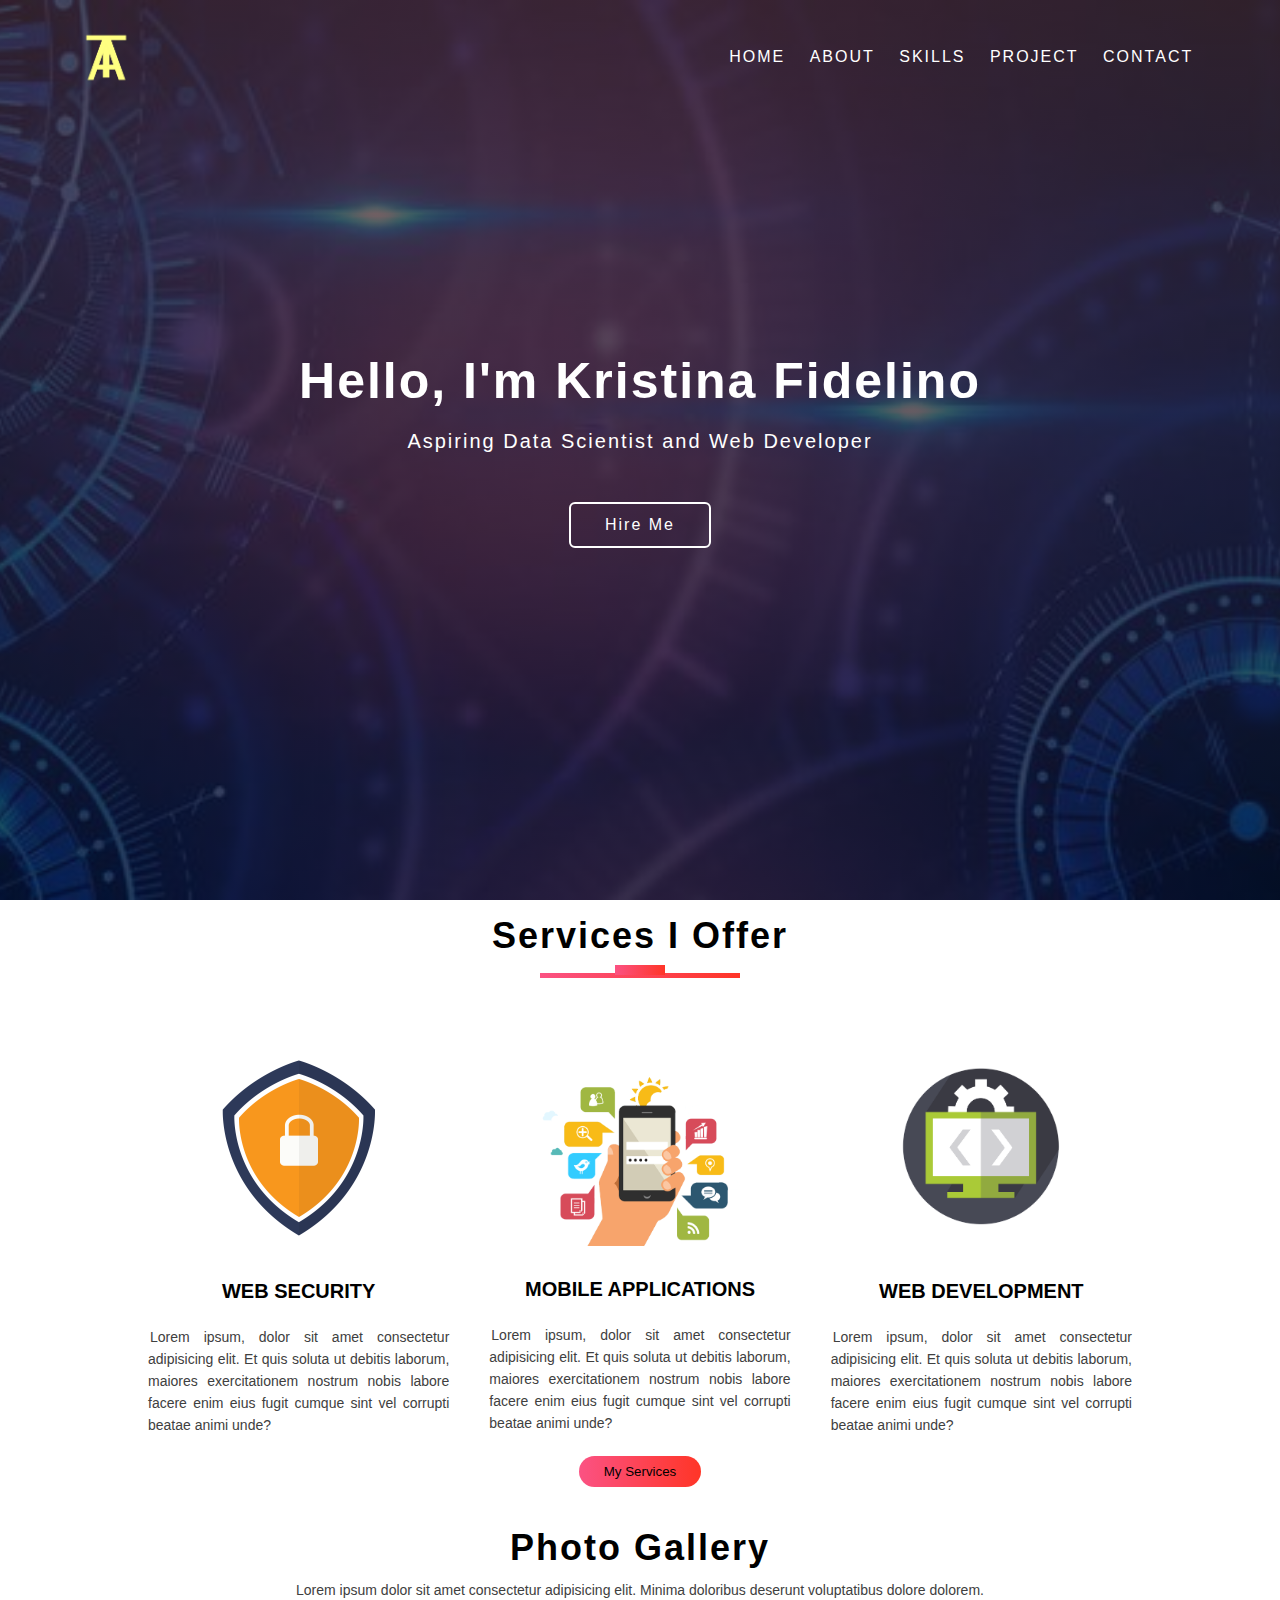
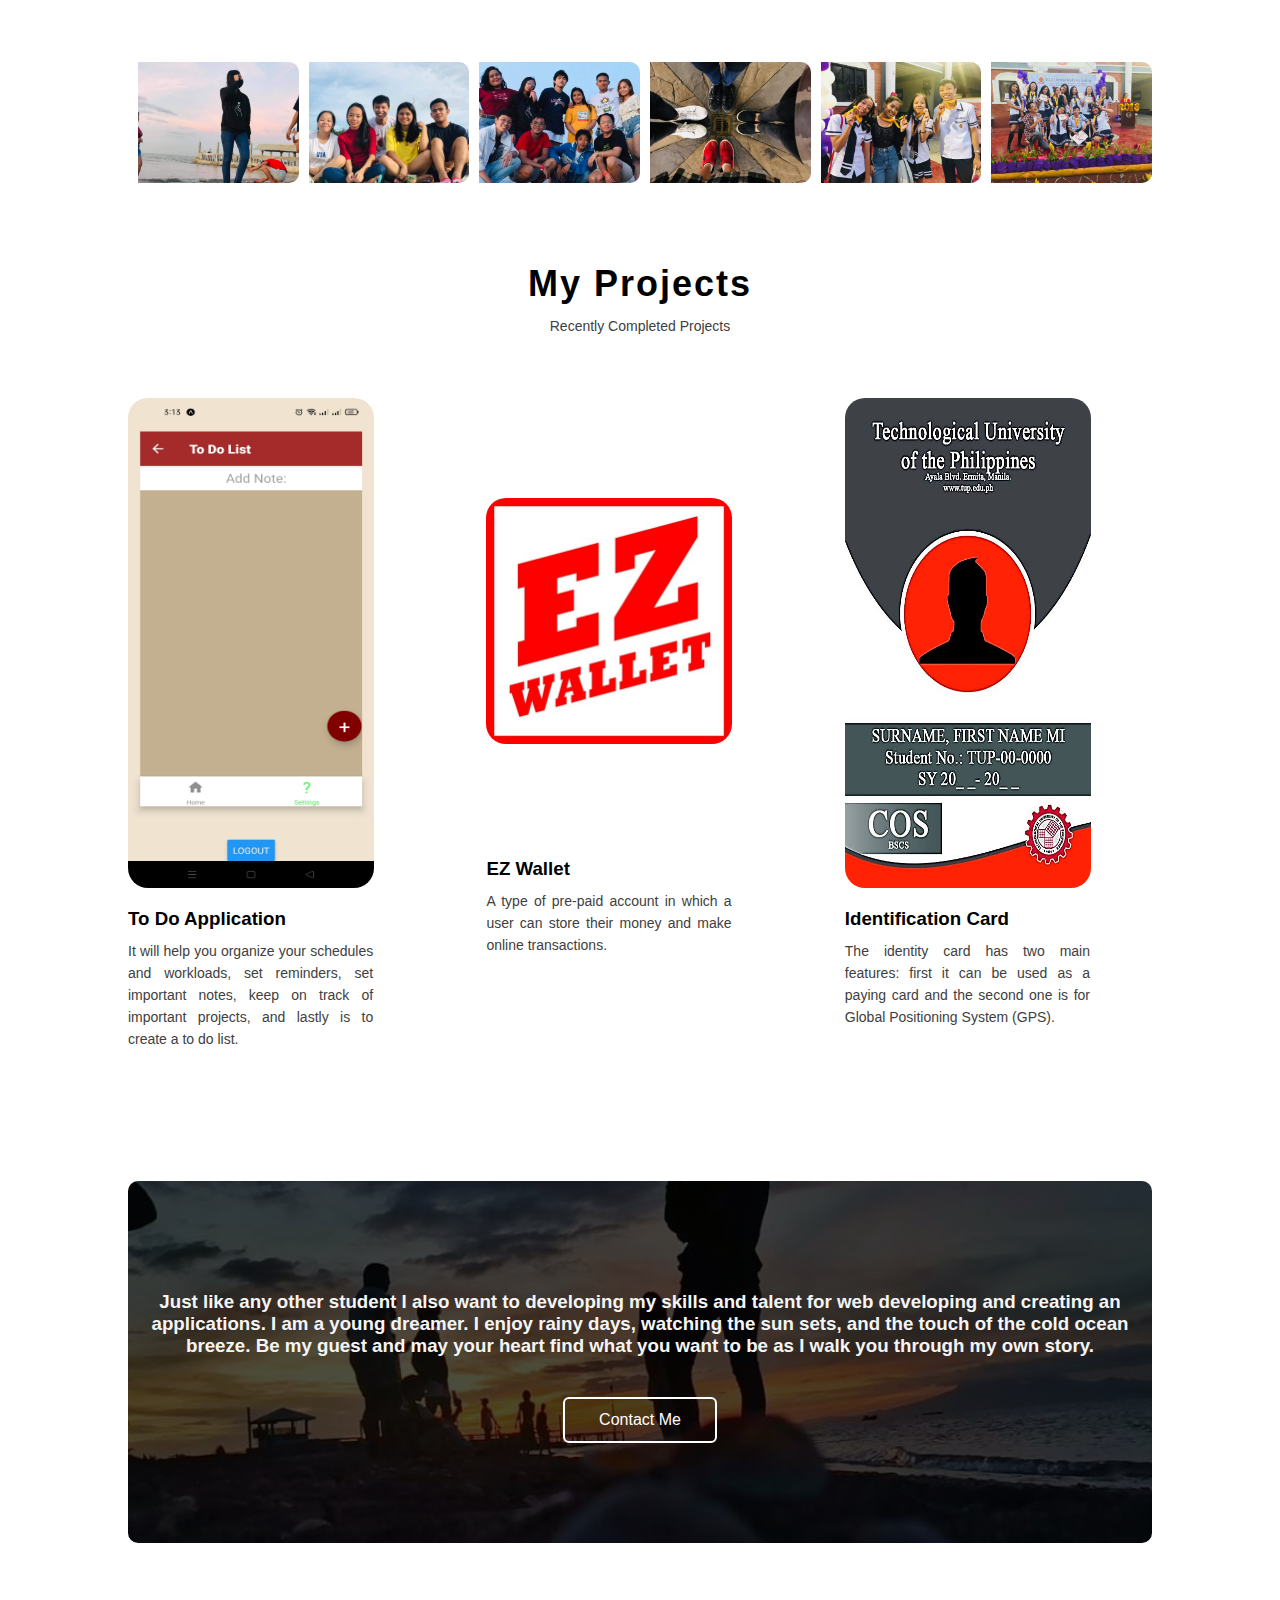
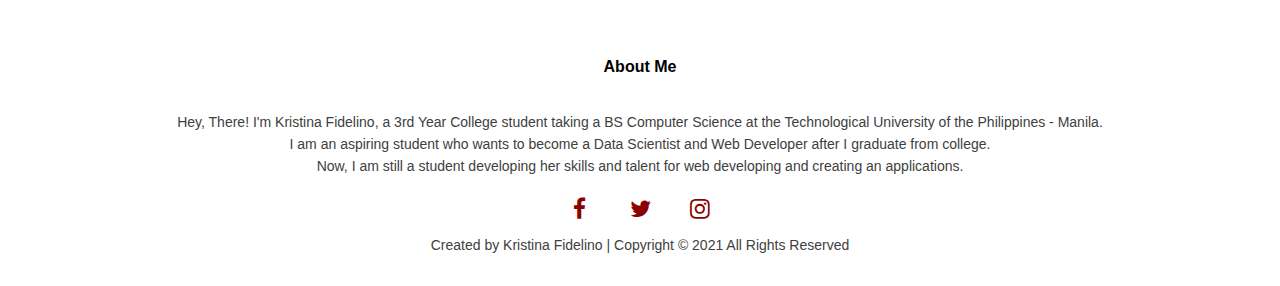
<file: index.html>
<!DOCTYPE html>
<html lang="en">
<head>
    <meta charset="UTF-8">
    <meta http-equiv="X-UA-Compatible" content="IE=edge">
    <meta name="viewport" content="width=device-width, initial-scale=1.0">
    <link rel="stylesheet" href="style.css">
    <!-- CSS only -->
    <link href="https://cdn.jsdelivr.net/npm/bootstrap@5.1.3/dist/css/bootstrap.min.css" rel="stylesheet" integrity="sha384-1BmE4kWBq78iYhFldvKuhfTAU6auU8tT94WrHftjDbrCEXSU1oBoqyl2QvZ6jIW3" crossorigin="anonymous">  
    <link rel="stylesheet" href="https://stackpath.bootstrapcdn.com/font-awesome/4.7.0/css/font-awesome.min.css">
    <title>Personal Website</title>
</head>
<body>
    <section class="header">
        <nav>
            <a href="index.html"> <img src="images/Logo.png"></a>
            <div class="nav-links"  id="navBar">
                <i class="fa fa-times" onclick="hideMenu()"></i>
                <ul>
                    <li> <a href="#home">HOME</a></li>
                    <li> <a href="about.html">ABOUT</a></li>
                    <li> <a href="skills.html">SKILLS</a></li>
                    <li> <a href="project.html">PROJECT</a></li>
                    <li> <a href="contact.html">CONTACT</a></li>
                </ul>
            </div>
            <i class="fa fa-bars" onclick="showMenu()"></i>
        </nav>
    <div class="text-box">
        <h1>Hello, I'm Kristina Fidelino</h1>
        <p>Aspiring Data Scientist and Web Developer</p>
        <a href="" class="hire">Hire Me</a>
    </div>

    </section>

<!--Toggle Menu-->
    <script>
        var navBar = document.getElementById("navBar");
        function showMenu(){
            navBar.style.right = "0";
        }
        function hideMenu(){
            navBar.style.right = "-200px";
        }
    </script>


<!--course-->
<section id="course">
    <div class="container text-center">
        <h1 class="title">Services I Offer</h1>
        <div class="row text-center">
            <div class="col-md-4 courses">
                <img src="images/websec.png" class="course-img" >
                <h3>Web Security</h3>
                <p>Lorem ipsum, dolor sit amet consectetur adipisicing elit. Et quis soluta ut debitis laborum, maiores exercitationem nostrum nobis labore facere enim eius fugit cumque sint vel corrupti beatae animi unde?</p>
            </div>

            <div class="col-md-4 courses">
                <img src="images/moap.png" class="course-img" >
                <h3>Mobile Applications</h3>
                <p>Lorem ipsum, dolor sit amet consectetur adipisicing elit. Et quis soluta ut debitis laborum, maiores exercitationem nostrum nobis labore facere enim eius fugit cumque sint vel corrupti beatae animi unde?</p>
            </div>

            <div class="col-md-4 courses">
                <img src="images/webdev.png" class="course-img" >
                <h3>Web Development</h3>
                <p>Lorem ipsum, dolor sit amet consectetur adipisicing elit. Et quis soluta ut debitis laborum, maiores exercitationem nostrum nobis labore facere enim eius fugit cumque sint vel corrupti beatae animi unde?</p>
            </div>
        </div>
        <button type="button" class="btn btn-primary">My Services</button>
    </div>
</section>

    <!--Gallery -->
    <section class="gallery">
        <h1> Photo Gallery </h1>
        <p>Lorem ipsum dolor sit amet consectetur adipisicing elit. Minima doloribus deserunt voluptatibus dolore dolorem.</p>

        <div class="row">
            <div class="gallery-col">
            <img src="images/ph1.jpeg">
            </div>

            <div class="gallery-col">
                <img src="images/ph2.jpeg">
            </div>

            <div class="gallery-col">
                <img src="images/ph3.jpeg">
            </div>

            <div class="gallery-col">
                <img src="images/ph4.jpeg">
            </div>

            <div class="gallery-col">
                <img src="images/ph5.jpeg">
            </div>

            <div class="gallery-col">
                <img src="images/ph6.jpeg">
            </div>
        </div>
    </section>


    

    <!-- projects in index-->
    <section class="pro">
        <h1>My Projects</h1>
        <p>Recently Completed Projects</p>
        
        <div class="row">
            <div class="pro-col">
                <img src="images/p5.jpg" width="10px" height="490px">
                <h3>To Do Application</h3>
                <p>It will help you organize your schedules and workloads, set reminders, set important notes, keep on track of important projects, and lastly is to create a to do list.</p>
            </div>

            <div class="pro-col">
                <img src="images/w1.jpg" class="ezz">
                <h3 class="ez">EZ Wallet</h3>
                <p>A type of pre-paid account in which a user can store their money and make online transactions.</p>
            </div>

            <div class="pro-col">
                <img src="images/i1.jpg" width="10px" height="490px">
                <h3> Identification Card</h3>
                <p>The identity card has two main features: first it can be used as a paying card and the second one is for Global Positioning System (GPS). </p>
            </div>
        </div>
    </section>

    <!-- contact in index-->
    <section class="hiring">
        <h3>Just like any other student I also want to developing my skills and talent for web developing and creating an applications. I am a young dreamer. I enjoy rainy days, watching the sun sets, and the touch of the cold ocean breeze. Be my guest and may your heart find what you want to be as I walk you through my own story.</h3>
        <a href="contact.html"  class="hire">Contact Me</a>
    </section>

    <!-- footer in index-->
    <section class="footer">
            <h4>About Me</h4>
            <p>Hey, There! I'm Kristina Fidelino, a 3rd Year College student taking a BS Computer Science at the Technological University of the Philippines - Manila. <br> I am an aspiring student who wants to become a Data Scientist and Web Developer after I graduate from college. <br> Now, I am still a student developing her skills and talent for web developing and creating an applications.</p>

            <div class="icons">
                <a href="https://www.facebook.com/profile.php?id=100008370693683"><i class="fa fa-facebook"> </i></a>
            <a href="https://twitter.com/mkjTina"><i class="fa fa-twitter"> </i></a>
            <a href="https://www.instagram.com/kristinafidelino/"><i class="fa fa-instagram"></i></a>
            </div>
            <p>Created by Kristina Fidelino | Copyright &copy; 2021 All Rights Reserved</p>
    </section>


<!-- JavaScript Bundle with Popper -->
<script src="https://cdn.jsdelivr.net/npm/bootstrap@5.1.3/dist/js/bootstrap.bundle.min.js" integrity="sha384-ka7Sk0Gln4gmtz2MlQnikT1wXgYsOg+OMhuP+IlRH9sENBO0LRn5q+8nbTov4+1p" crossorigin="anonymous"></script>



</body>
</html>
</file>
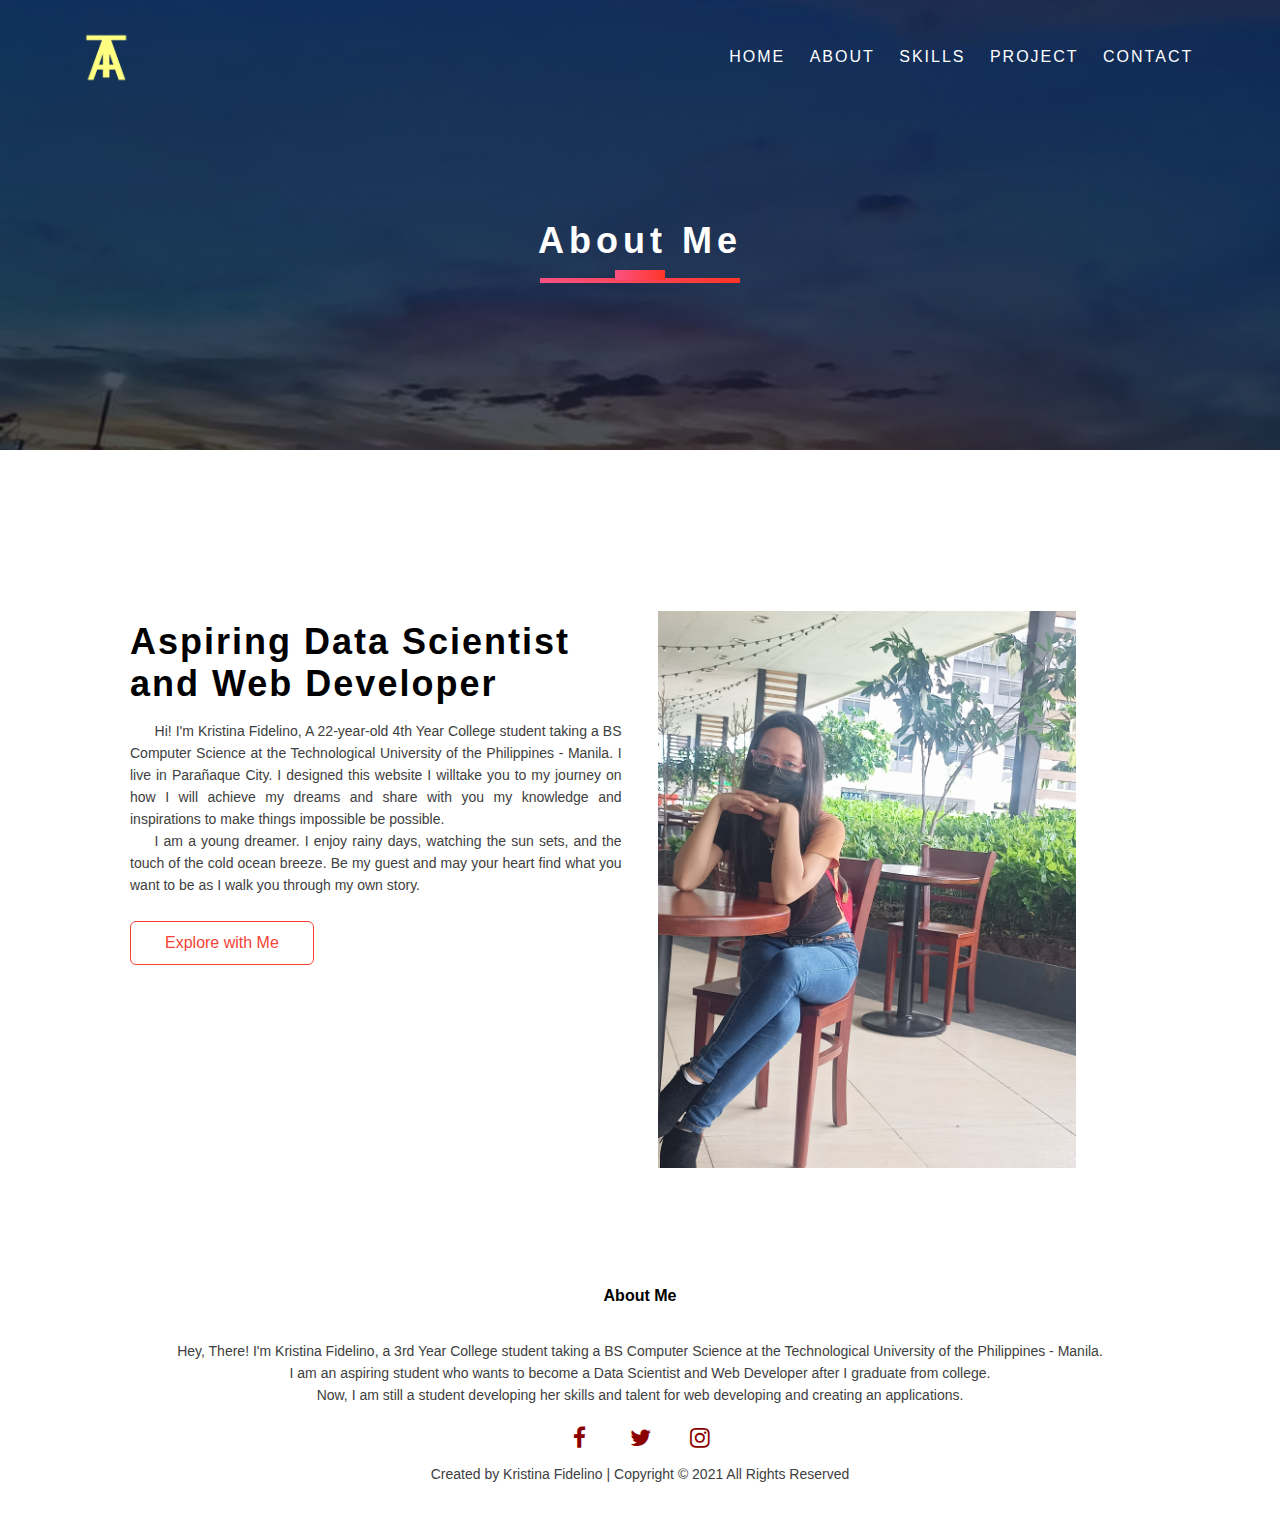
<file: about.html>
<!DOCTYPE html>
<html lang="en">
<head>
    <meta charset="UTF-8">
    <meta http-equiv="X-UA-Compatible" content="IE=edge">
    <meta name="viewport" content="width=device-width, initial-scale=1.0">
    <link rel="stylesheet" href="style.css">
    <link rel="stylesheet" href="https://stackpath.bootstrapcdn.com/font-awesome/4.7.0/css/font-awesome.min.css">
    <title>About</title>
</head>
<body>
    <section class="sub-header">
        <nav>
            <a href="index.html"> <img src="images/Logo.png"></a>
            <div class="nav-links"  id="navBar">
                <i class="fa fa-times" onclick="hideMenu()"></i>
                <ul>
                    <li> <a href="index.html">HOME</a></li>
                    <li> <a href="#about">ABOUT</a></li>
                    <li> <a href="skills.html">SKILLS</a></li>
                    <li> <a href="project.html">PROJECT</a></li>
                    <li> <a href="contact.html">CONTACT</a></li>
                </ul>
            </div>
            <i class="fa fa-bars" onclick="showMenu()"></i>
        </nav>
    <h1 class="title">About Me</h1>
    </section>

<!-- about content-->
<section class="aboutMe">
    <div class="row">
        <div class="aboutMe-col">
            <h1>Aspiring  Data Scientist and Web Developer</h1>
            <p>Hi! I'm Kristina Fidelino, A 22-year-old 4th Year College student taking a BS Computer Science at the Technological University of the Philippines - Manila. I live in Parañaque City. I designed this website I willtake you to my journey on how I will achieve my dreams and share with you my knowledge and inspirations to make things impossible be possible. <br> <span style="margin-left: 5%" >I am a young dreamer. I enjoy rainy days, watching the sun sets, and the touch of the cold ocean breeze. Be my guest and may your heart find what you want to be as I walk you through my own story.</span></p>

            <a href="" class="hire abt-btn">Explore with Me</a>
        </div>
        <div class="aboutMe-col">
            <img src="images/pic.jpg">
        </div>
    </div>
</section>



<!--Toggle Menu-->
<script>
    var navBar = document.getElementById("navBar");
    function showMenu(){
        navBar.style.right = "0";
    }
    function hideMenu(){
        navBar.style.right = "-200px";
    }
</script>

<!-- footer in about-->
<section class="footer">
    <h4>About Me</h4>
    <p>Hey, There! I'm Kristina Fidelino, a 3rd Year College student taking a BS Computer Science at the Technological University of the Philippines - Manila. <br> I am an aspiring student who wants to become a Data Scientist and Web Developer after I graduate from college. <br> Now, I am still a student developing her skills and talent for web developing and creating an applications.</p>

    <div class="icons">
        <a href="https://www.facebook.com/profile.php?id=100008370693683"><i class="fa fa-facebook"> </i></a>
    <a href="https://twitter.com/mkjTina"><i class="fa fa-twitter"> </i></a>
    <a href="https://www.instagram.com/kristinafidelino/"><i class="fa fa-instagram"></i></a>
    </div>
    <p>Created by Kristina Fidelino | Copyright &copy; 2021 All Rights Reserved</p>
</section>


</body>
</html>
</file>
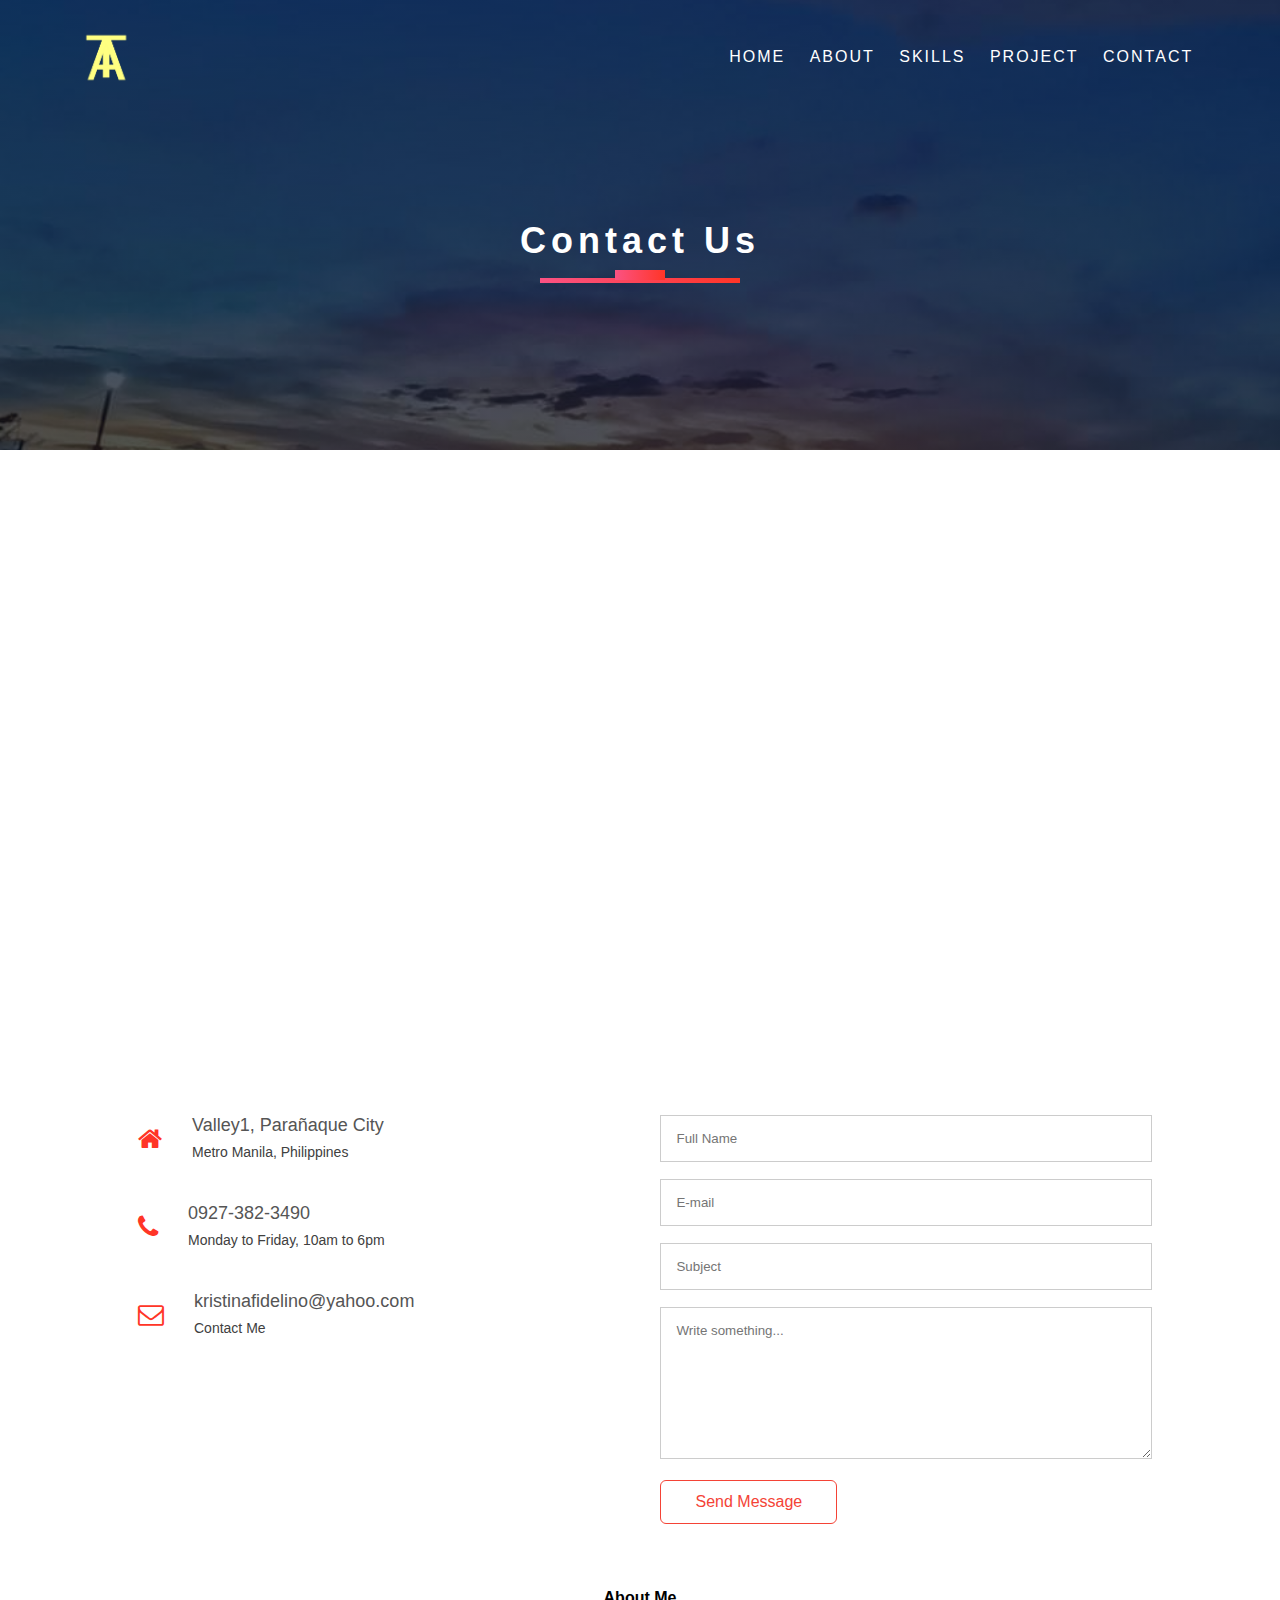
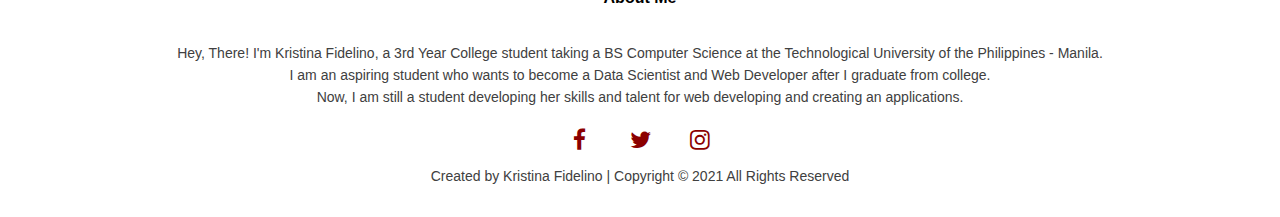
<file: contact.html>
<!DOCTYPE html>
<html lang="en">
<head>
    <meta charset="UTF-8">
    <meta http-equiv="X-UA-Compatible" content="IE=edge">
    <meta name="viewport" content="width=device-width, initial-scale=1.0">
    <link rel="stylesheet" href="style.css">
    <link rel="stylesheet" href="https://stackpath.bootstrapcdn.com/font-awesome/4.7.0/css/font-awesome.min.css">
    <title>Contact</title>
</head>
<body>

    <section class="sub-header">
        <nav>
            <a href="index.html"> <img src="images/Logo.png"></a>
            <div class="nav-links"  id="navBar">
                <i class="fa fa-times" onclick="hideMenu()"></i>
                <ul>
                    <li> <a href="index.html">HOME</a></li>
                    <li> <a href="about.html">ABOUT</a></li>
                    <li> <a href="skills.html">SKILLS</a></li>
                    <li> <a href="project.html">PROJECT</a></li>
                    <li> <a href="#contact">CONTACT</a></li>
                </ul>
            </div>
            <i class="fa fa-bars" onclick="showMenu()"></i>
        </nav>
    <h1 class="title">Contact Us</h1>
    </section>

    <!--contact content-->
    <section class="location">
        <iframe src="https://www.google.com/maps/embed?pb=!1m18!1m12!1m3!1d3863.0683521214733!2d121.0312526147877!3d14.480764489878862!2m3!1f0!2f0!3f0!3m2!1i1024!2i768!4f13.1!3m3!1m2!1s0x3397cf87a9eacfa3%3A0x5fa35d474c9b88ad!2svalley%201!5e0!3m2!1sen!2sph!4v1636175014772!5m2!1sen!2sph" width="600" height="450" style="border:0;" allowfullscreen="" loading="lazy"></iframe>
    </section>

    <section class="contact-us">
        <div class="row">
            <div class="con-col">
                <div>
                    <i class="fa fa-home"> </i>
                    <span>
                        <h5>Valley1, Parañaque City</h5>
                        <p>Metro Manila, Philippines</p>
                    </span>
                </div>

                <div>
                    <i class="fa fa-phone"> </i>
                    <span>
                        <h5>0927-382-3490</h5>
                        <p>Monday to Friday, 10am to 6pm</p>
                    </span>
                </div>

                <div>
                    <i class="fa fa-envelope-o"> </i>
                    <span>
                        <h5>kristinafidelino@yahoo.com</h5>
                        <p>Contact Me</p>
                    </span>
                </div>
                
            </div>
            
             <!--form-->
            <div class="con-col">

                <form action="">
                    <input type="text" placeholder="Full Name" required="required">

                    <input type="email" placeholder="E-mail" required="required">

                    <input type="text" placeholder="Subject" required="required">

                    <textarea rows="8"placeholder="Write something..." required="required"></textarea>

                    <button type="submit" class="hire abt-btn">Send Message</button>

                </form>




            </div>

            
        </div>

    </section>


    <!--Toggle Menu-->
<script>
    var navBar = document.getElementById("navBar");
    function showMenu(){
        navBar.style.right = "0";
    }
    function hideMenu(){
        navBar.style.right = "-200px";
    }
</script>

<!-- footer in about-->
<section class="footer">
    <h4>About Me</h4>
    <p>Hey, There! I'm Kristina Fidelino, a 3rd Year College student taking a BS Computer Science at the Technological University of the Philippines - Manila. <br> I am an aspiring student who wants to become a Data Scientist and Web Developer after I graduate from college. <br> Now, I am still a student developing her skills and talent for web developing and creating an applications.</p>

    <div class="icons">
        <a href="https://www.facebook.com/profile.php?id=100008370693683"><i class="fa fa-facebook"> </i></a>
    <a href="https://twitter.com/mkjTina"><i class="fa fa-twitter"> </i></a>
    <a href="https://www.instagram.com/kristinafidelino/"><i class="fa fa-instagram"></i></a>
    </div>
    <p>Created by Kristina Fidelino | Copyright &copy; 2021 All Rights Reserved</p>
</section>

</body>
</html>
</file>
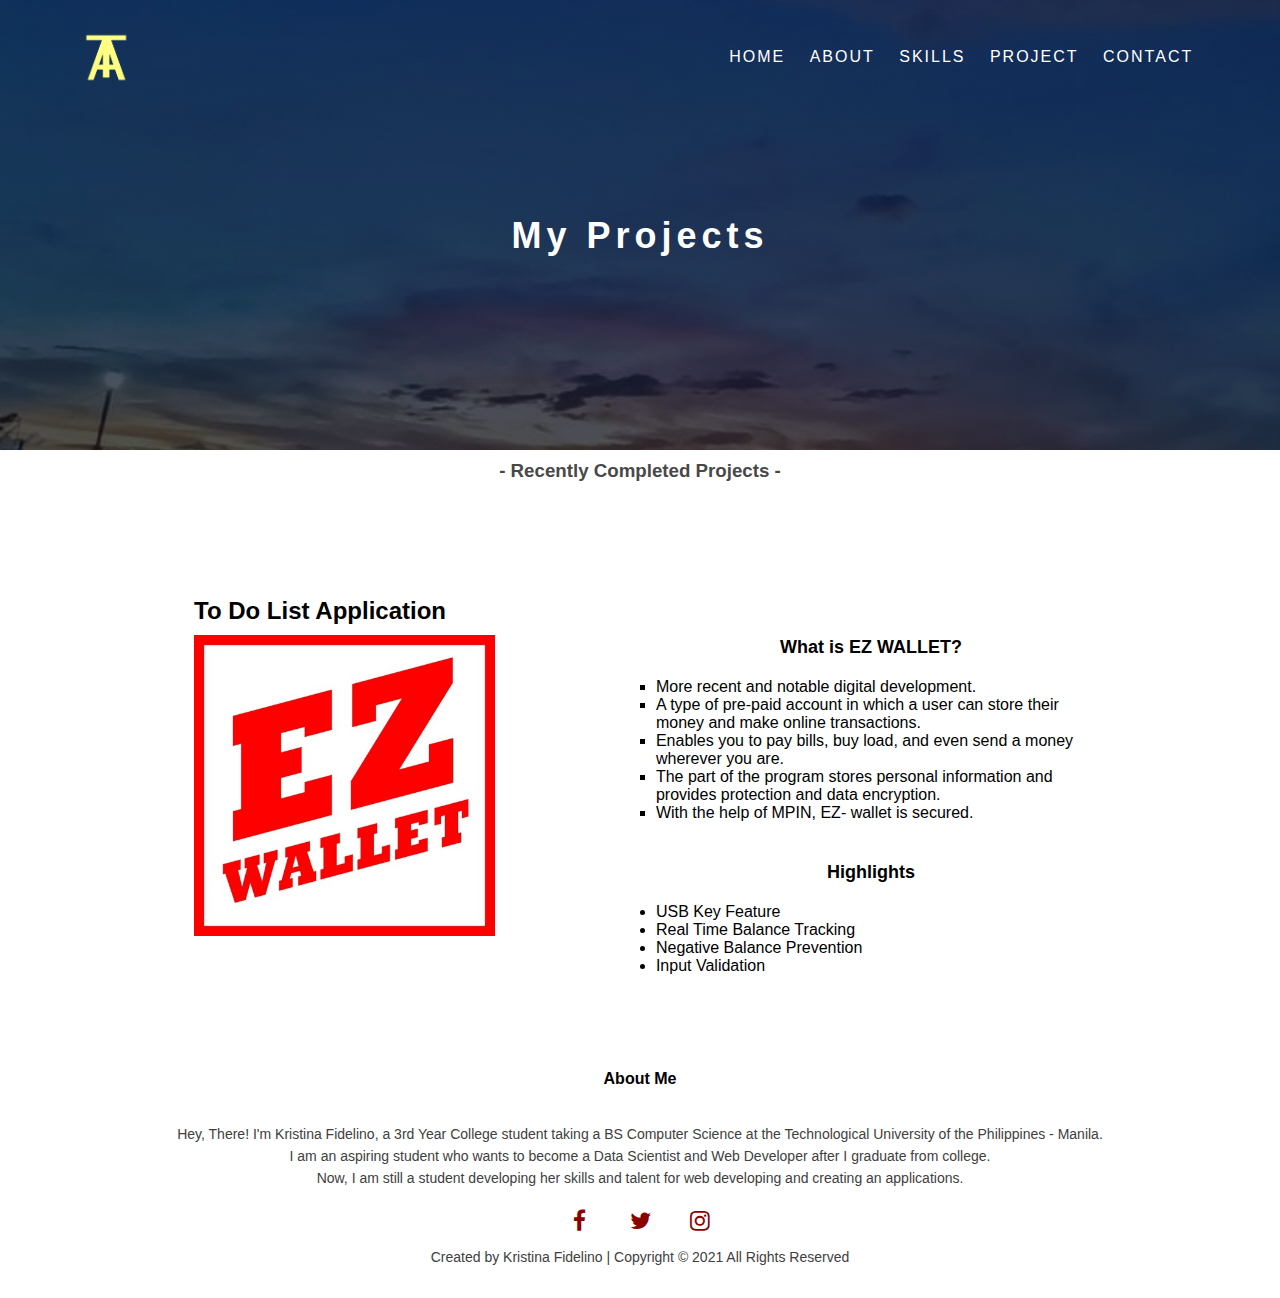
<file: eZ.html>
<!DOCTYPE html>
<html lang="en">
<head>
    <meta charset="UTF-8">
    <meta http-equiv="X-UA-Compatible" content="IE=edge">
    <meta name="viewport" content="width=device-width, initial-scale=1.0">
    <link rel="stylesheet" href="style.css">
    <link rel="stylesheet" href="https://stackpath.bootstrapcdn.com/font-awesome/4.7.0/css/font-awesome.min.css">
    <title>Skills</title>
</head>
<body>

    <section class="sub-header">
        <nav>
            <a href="index.html"> <img src="images/Logo.png"></a>
            <div class="nav-links"  id="navBar">
                <i class="fa fa-times" onclick="hideMenu()"></i>
                <ul>
                    <li> <a href="index.html">HOME</a></li>
                    <li> <a href="about.html">ABOUT</a></li>
                    <li> <a href="skills.html">SKILLS</a></li>
                    <li> <a href="project.html">PROJECT</a></li>
                    <li> <a href="contact.html">CONTACT</a></li>
                </ul>
            </div>
            <i class="fa fa-bars" onclick="showMenu()"></i>
        </nav>
    <h1>My Projects</h1>
    </section>

    <!--project content-->
    <h3 style="text-align: center;  color: #484848;">- Recently Completed Projects -</h3>

        <section class="eZ"> <!--app--> <!--aboutMe-->
            <div class="row">
                <div class="eZ-col"><!--app-col--> <!--aboutMe-col-->
                    <h2>To Do List Application</h2>
                    <img src="images/w1.jpg">
                </div>

                <div class="eZ-col">
                    <h3>What is EZ WALLET?</h3>
                    <ul style="list-style-type: square;">
                        <li class="ch1"> More recent and notable digital development.</li>
                        <li class="ch2"> A type of pre-paid account in which a user can store their money and make online transactions.</li>
                        <li class="ch3"> Enables you to pay bills, buy load, and even send a money wherever you are.</li>
                        <li class="ch4"> The part of the program stores personal information and provides protection and data encryption.</li>
                        <li class="ch5"> With the help of MPIN, EZ- wallet is secured.</li>
                    </ul>

                    <h3>Highlights</h3>
                    <ul>
                        <li class="ch1">USB Key Feature</li>
                        <li class="ch2">Real Time Balance Tracking</li>
                        <li class="ch3">Negative Balance Prevention</li>
                        <li class="ch4">Input Validation</li>
                    </ul>
                </div>
       </div>
        </section>


        <!--Toggle Menu-->
<script>
    var navBar = document.getElementById("navBar");
    function showMenu(){
        navBar.style.right = "0";
    }
    function hideMenu(){
        navBar.style.right = "-200px";
    }
</script>

<!-- footer in about-->
<section class="footer">
    <h4>About Me</h4>
    <p>Hey, There! I'm Kristina Fidelino, a 3rd Year College student taking a BS Computer Science at the Technological University of the Philippines - Manila. <br> I am an aspiring student who wants to become a Data Scientist and Web Developer after I graduate from college. <br> Now, I am still a student developing her skills and talent for web developing and creating an applications.</p>

    <div class="icons">
        <a href="https://www.facebook.com/profile.php?id=100008370693683"><i class="fa fa-facebook"> </i></a>
    <a href="https://twitter.com/mkjTina"><i class="fa fa-twitter"> </i></a>
    <a href="https://www.instagram.com/kristinafidelino/"><i class="fa fa-instagram"></i></a>
    </div>
    <p>Created by Kristina Fidelino | Copyright &copy; 2021 All Rights Reserved</p>
</section>
</body>
</html>
</file>
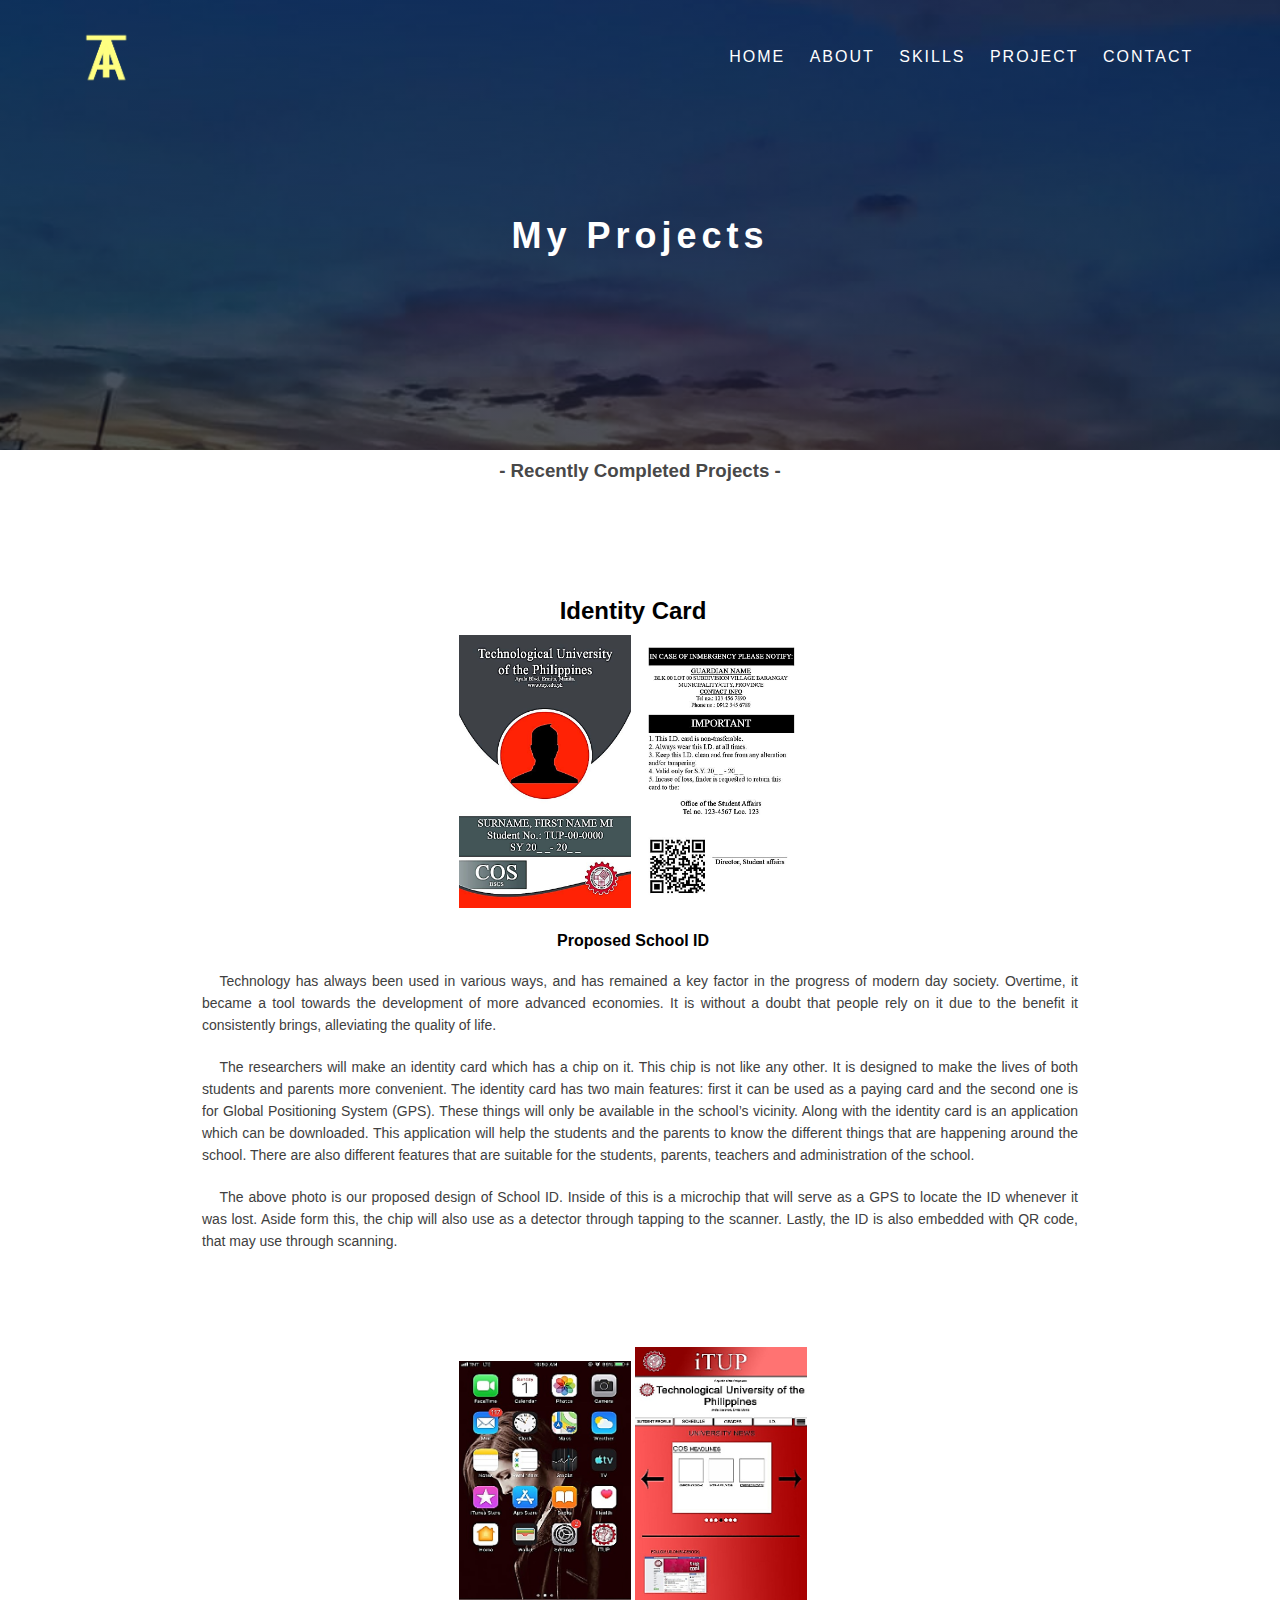
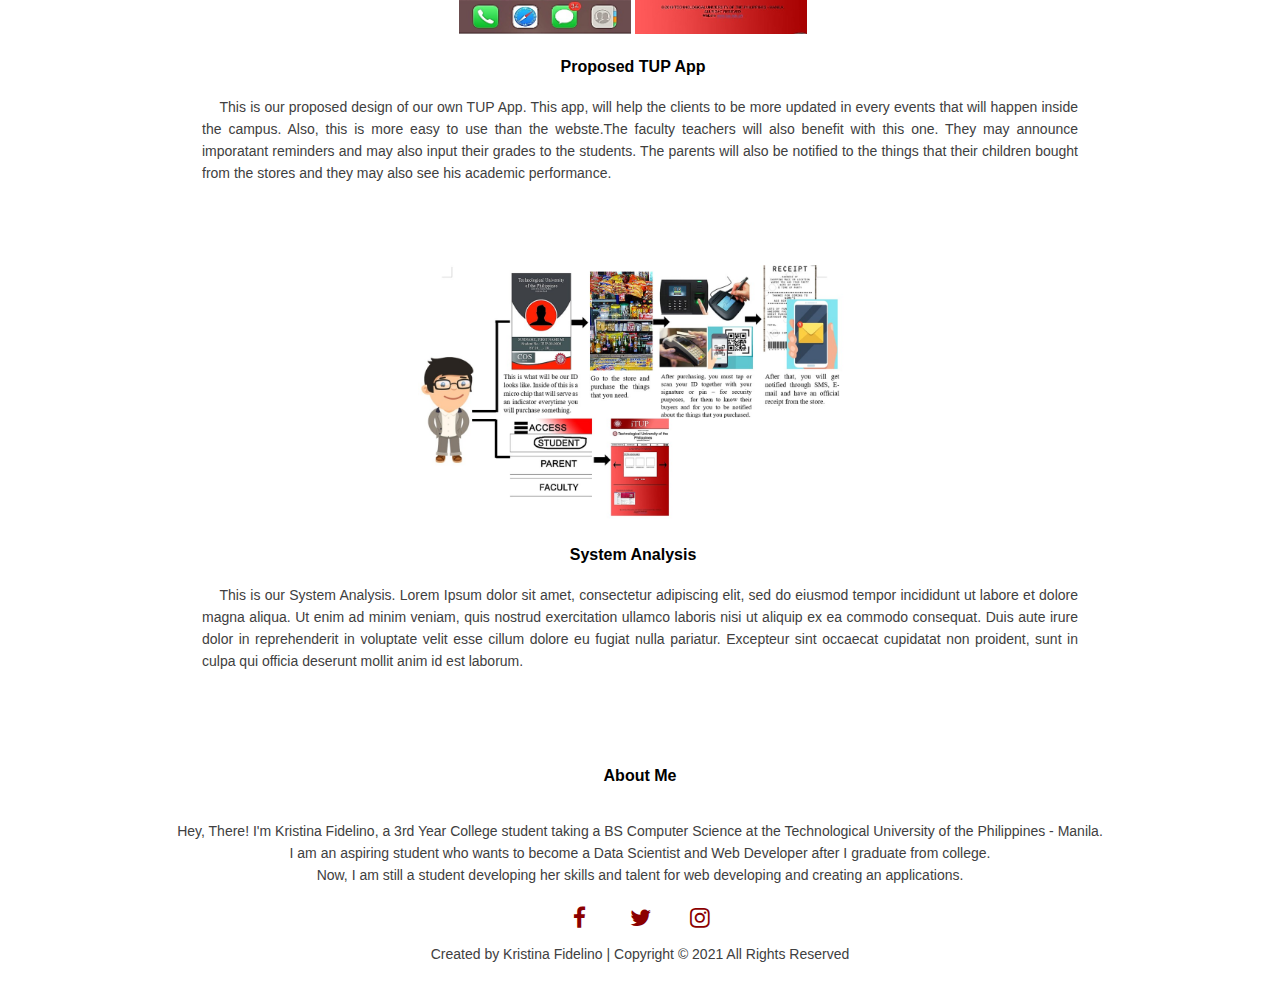
<file: idC.html>
<!DOCTYPE html>
<html lang="en">
<head>
    <meta charset="UTF-8">
    <meta http-equiv="X-UA-Compatible" content="IE=edge">
    <meta name="viewport" content="width=device-width, initial-scale=1.0">
    <link rel="stylesheet" href="style.css">
    <link rel="stylesheet" href="https://stackpath.bootstrapcdn.com/font-awesome/4.7.0/css/font-awesome.min.css">
    <title>Skills</title>
</head>
<body>

    <section class="sub-header">
        <nav>
            <a href="index.html"> <img src="images/Logo.png"></a>
            <div class="nav-links"  id="navBar">
                <i class="fa fa-times" onclick="hideMenu()"></i>
                <ul>
                    <li> <a href="index.html">HOME</a></li>
                    <li> <a href="about.html">ABOUT</a></li>
                    <li> <a href="skills.html">SKILLS</a></li>
                    <li> <a href="project.html">PROJECT</a></li>
                    <li> <a href="contact.html">CONTACT</a></li>
                </ul>
            </div>
            <i class="fa fa-bars" onclick="showMenu()"></i>
        </nav>
    <h1>My Projects</h1>
    </section>

    <!--project content-->
    <h3 style="text-align: center;  color: #484848;">- Recently Completed Projects -</h3>

        <section class="card"> <!--gallery-->

            <div class="row">
                <div class="card-col"> <!--app col-->
                    <h2>Identity Card </h2>
                    <img src="images/i1.jpg">
                    <img src="images/i2.jpg">
                    <h4> Proposed School ID </h4>
            </div>

            </div>

            <p>Technology has always been used in various ways, and has remained a key factor in the progress of modern day society. Overtime, it became a tool towards the development of more advanced economies. It is without a doubt that people rely on it due to the benefit it consistently brings, alleviating the quality of life.</p>
                            
            <p>The researchers will make an identity card which has a chip on it. This chip is not like any other. It is designed to make the lives of both students and parents more convenient. The identity card has two main features: first it can be used as a paying card and the second one is for Global Positioning System (GPS). These things will only be available in the school’s vicinity. Along with the identity card is an application which can be downloaded. This application will help the students and the parents to know the different things that are happening around the school. There are also different features that are suitable for the students, parents, teachers and administration of the school.</p>

            <p>The above photo is our proposed design of School ID. Inside of this is a microchip that will serve as a GPS to locate the ID whenever it was lost. Aside form this, the chip will also use as a detector through tapping to the scanner. Lastly, the ID is also embedded with QR code, that may use through scanning. </p>
    </section>



    <section class="card1"> <!--gallery-->

        <div class="row">
            <div class="card-col"> <!--app col-->

                <img src="images/i3.jpg">
                <img src="images/i4.png">
                <h4> Proposed TUP App</h4>
        </div>

        </div>

        <p>This is our proposed design of our own TUP App. This app, will help the clients to be more updated in every events that will happen inside the campus. Also, this is more easy to use than the webste.The faculty teachers will also benefit with this one. They may announce imporatant reminders and may also input their grades to the students. The parents will also be notified to the things that their children bought from the stores and they may also see his academic performance.</p>
</section>

<section class="card2"> <!--gallery-->

    <div class="row">
        <div class="card-col"> <!--app col-->

            <img src="images/i5.jpg">
            <h4> System Analysis</h4>
    </div>

    </div>

    <p>This is our System Analysis. Lorem Ipsum dolor sit amet, consectetur adipiscing elit, sed do eiusmod tempor incididunt ut labore et dolore magna aliqua. Ut enim ad minim veniam, quis nostrud exercitation ullamco laboris nisi ut aliquip ex ea commodo consequat. Duis aute irure dolor in reprehenderit in voluptate velit esse cillum dolore eu fugiat nulla pariatur. Excepteur sint occaecat cupidatat non proident, sunt in culpa qui officia deserunt mollit anim id est laborum.</p>
</section>
                   









  <!--Toggle Menu-->
<script>
    var navBar = document.getElementById("navBar");
    function showMenu(){
        navBar.style.right = "0";
    }
    function hideMenu(){
        navBar.style.right = "-200px";
    }
</script>

<!-- footer in about-->
<section class="footer">
    <h4>About Me</h4>
    <p>Hey, There! I'm Kristina Fidelino, a 3rd Year College student taking a BS Computer Science at the Technological University of the Philippines - Manila. <br> I am an aspiring student who wants to become a Data Scientist and Web Developer after I graduate from college. <br> Now, I am still a student developing her skills and talent for web developing and creating an applications.</p>

    <div class="icons">
        <a href="https://www.facebook.com/profile.php?id=100008370693683"><i class="fa fa-facebook"> </i></a>
    <a href="https://twitter.com/mkjTina"><i class="fa fa-twitter"> </i></a>
    <a href="https://www.instagram.com/kristinafidelino/"><i class="fa fa-instagram"></i></a>
    </div>
    <p>Created by Kristina Fidelino | Copyright &copy; 2021 All Rights Reserved</p>
</section>
</body>
</html>
</file>
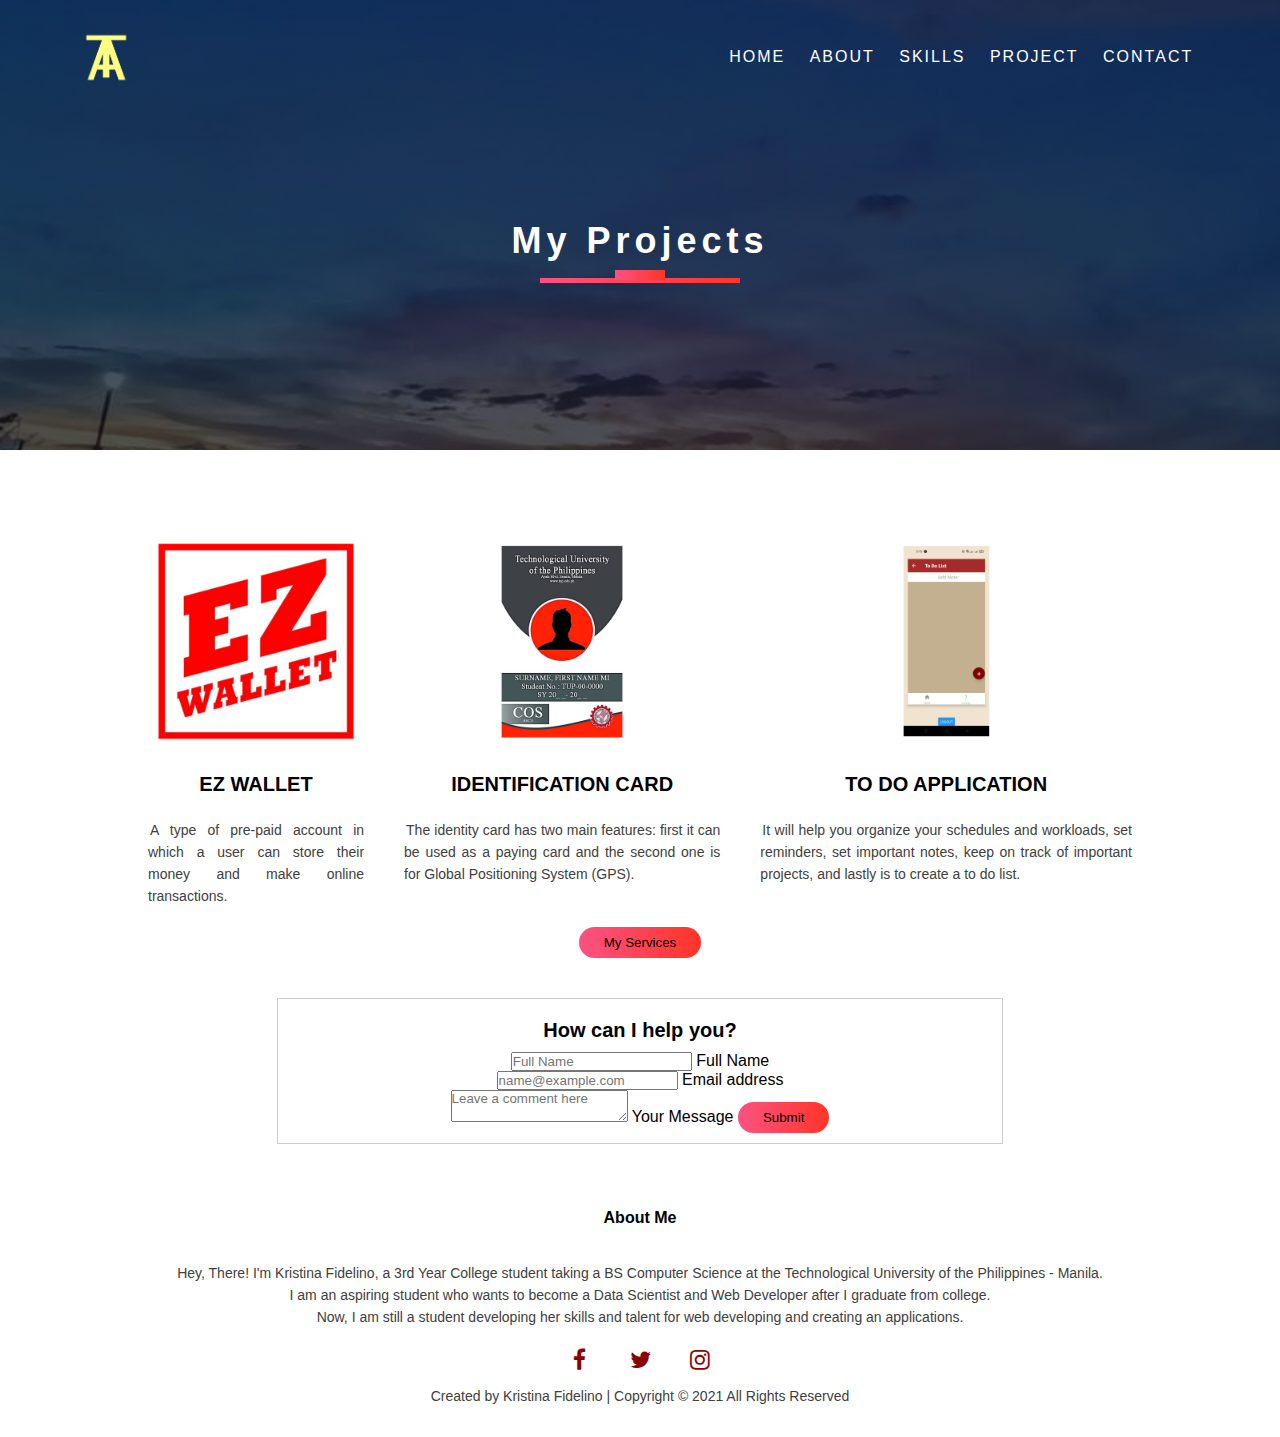
<file: project.html>
<!DOCTYPE html>
<html lang="en">
<head>
    <meta charset="UTF-8">
    <meta http-equiv="X-UA-Compatible" content="IE=edge">
    <meta name="viewport" content="width=device-width, initial-scale=1.0">
    <link rel="stylesheet" href="style.css">
    <!-- CSS only -->
    <!-- CSS only -->
    <link href="https://cdn.jsdelivr.net/npm/bootstrap@5.1.3/dist/css/bootstrap.min.css" rel="stylesheet" integrity="sha384-1BmE4kWBq78iYhFldvKuhfTAU6auU8tT94WrHftjDbrCEXSU1oBoqyl2QvZ6jIW3" crossorigin="anonymous">  
    <link rel="stylesheet" href="https://stackpath.bootstrapcdn.com/font-awesome/4.7.0/css/font-awesome.min.css">


    <title>ProjectSSS</title>
</head>
<body>

    <section class="sub-header">
        <nav>
            <a href="index.html"> <img src="images/Logo.png"></a>
            <div class="nav-links"  id="navBar">
                <i class="fa fa-times" onclick="hideMenu()"></i>
                <ul>
                    <li> <a href="index.html">HOME</a></li>
                    <li> <a href="about.html">ABOUT</a></li>
                    <li> <a href="skills.html">SKILLS</a></li>
                    <li> <a href="#project">PROJECT</a></li>
                    <li> <a href="contact.html">CONTACT</a></li>
                </ul>
            </div>
            <i class="fa fa-bars" onclick="showMenu()"></i>
        </nav>
        <h1 class="title">My Projects</h1>
    </section>

    <!--project content-->
    

    <!--project-->
    <section id="course">
        <div class="container text-center">
            <div class="row text-center">
                <div class="col-md-4 courses">
                    <a href="eZ.html"> <img src="images/pro1.png" class="course-img" ></a>
                    <h3>EZ Wallet</h3>
                    <p>A type of pre-paid account in which a user can store their money and make online transactions.</p>
                </div>

                <div class="col-md-4 courses">
                    <a href="idC.html"> <img src="images/pro2.png" class="course-img"></a>
                    <h3> Identification Card</h3>
                    <p>The identity card has two main features: first it can be used as a paying card and the second one is for Global Positioning System (GPS). </p>
                </div>

                <div class="col-md-4 courses">
                    <a href="tD.html"> <img src="images/pro3.png" class="course-img" ></a>
                    <h3>To Do Application</h3>
                    <p>It will help you organize your schedules and workloads, set reminders, set important notes, keep on track of important projects, and lastly is to create a to do list.</p>
                </div>



            </div>
            <button type="button" class="btn btn-primary">My Services</button>
        </div>
    </section>

        <!-- form-->
    <section>
    <div class="message-box text-center">
            <h3>How can I help you?</h3>
        <div class="form-floating mb-3 text-center">
            <input type="text" class="form-control" id="floatingInput" placeholder="Full Name" required="required">
            <label for="floatingInput">Full Name</label>
        </div>
        <div class="form-floating mb-3">
            <input type="password" class="form-control" id="floatingPassword" placeholder="name@example.com" required="required">
            <label for="floatingPassword">Email address</label>
        </div>
        <div class="form-floating">
            <textarea class="form-control" placeholder="Leave a comment here" id="floatingTextarea" required="required"></textarea>
            <label for="floatingTextarea">Your Message</label>
            <button type="submit" class="btn btn-primary">Submit</button>
        </div>
    
     </div>

    </section>



<!-- footer in about-->
<section class="footer">
    <h4>About Me</h4>
    <p>Hey, There! I'm Kristina Fidelino, a 3rd Year College student taking a BS Computer Science at the Technological University of the Philippines - Manila. <br> I am an aspiring student who wants to become a Data Scientist and Web Developer after I graduate from college. <br> Now, I am still a student developing her skills and talent for web developing and creating an applications.</p>

    <div class="icons">
        <a href="https://www.facebook.com/profile.php?id=100008370693683"><i class="fa fa-facebook"> </i></a>
    <a href="https://twitter.com/mkjTina"><i class="fa fa-twitter"> </i></a>
    <a href="https://www.instagram.com/kristinafidelino/"><i class="fa fa-instagram"></i></a>
    </div>
    <p>Created by Kristina Fidelino | Copyright &copy; 2021 All Rights Reserved</p>
</section>






    <!--Toggle Menu-->
<script>
    var navBar = document.getElementById("navBar");
    function showMenu(){
        navBar.style.right = "0";
    }
    function hideMenu(){
        navBar.style.right = "-200px";
    }
</script>

<!-- footer in about-->


<!-- JavaScript Bundle with Popper -->
<script src="https://cdn.jsdelivr.net/npm/bootstrap@5.1.3/dist/js/bootstrap.bundle.min.js" integrity="sha384-ka7Sk0Gln4gmtz2MlQnikT1wXgYsOg+OMhuP+IlRH9sENBO0LRn5q+8nbTov4+1p" crossorigin="anonymous"></script>

</body>
</html>
</file>
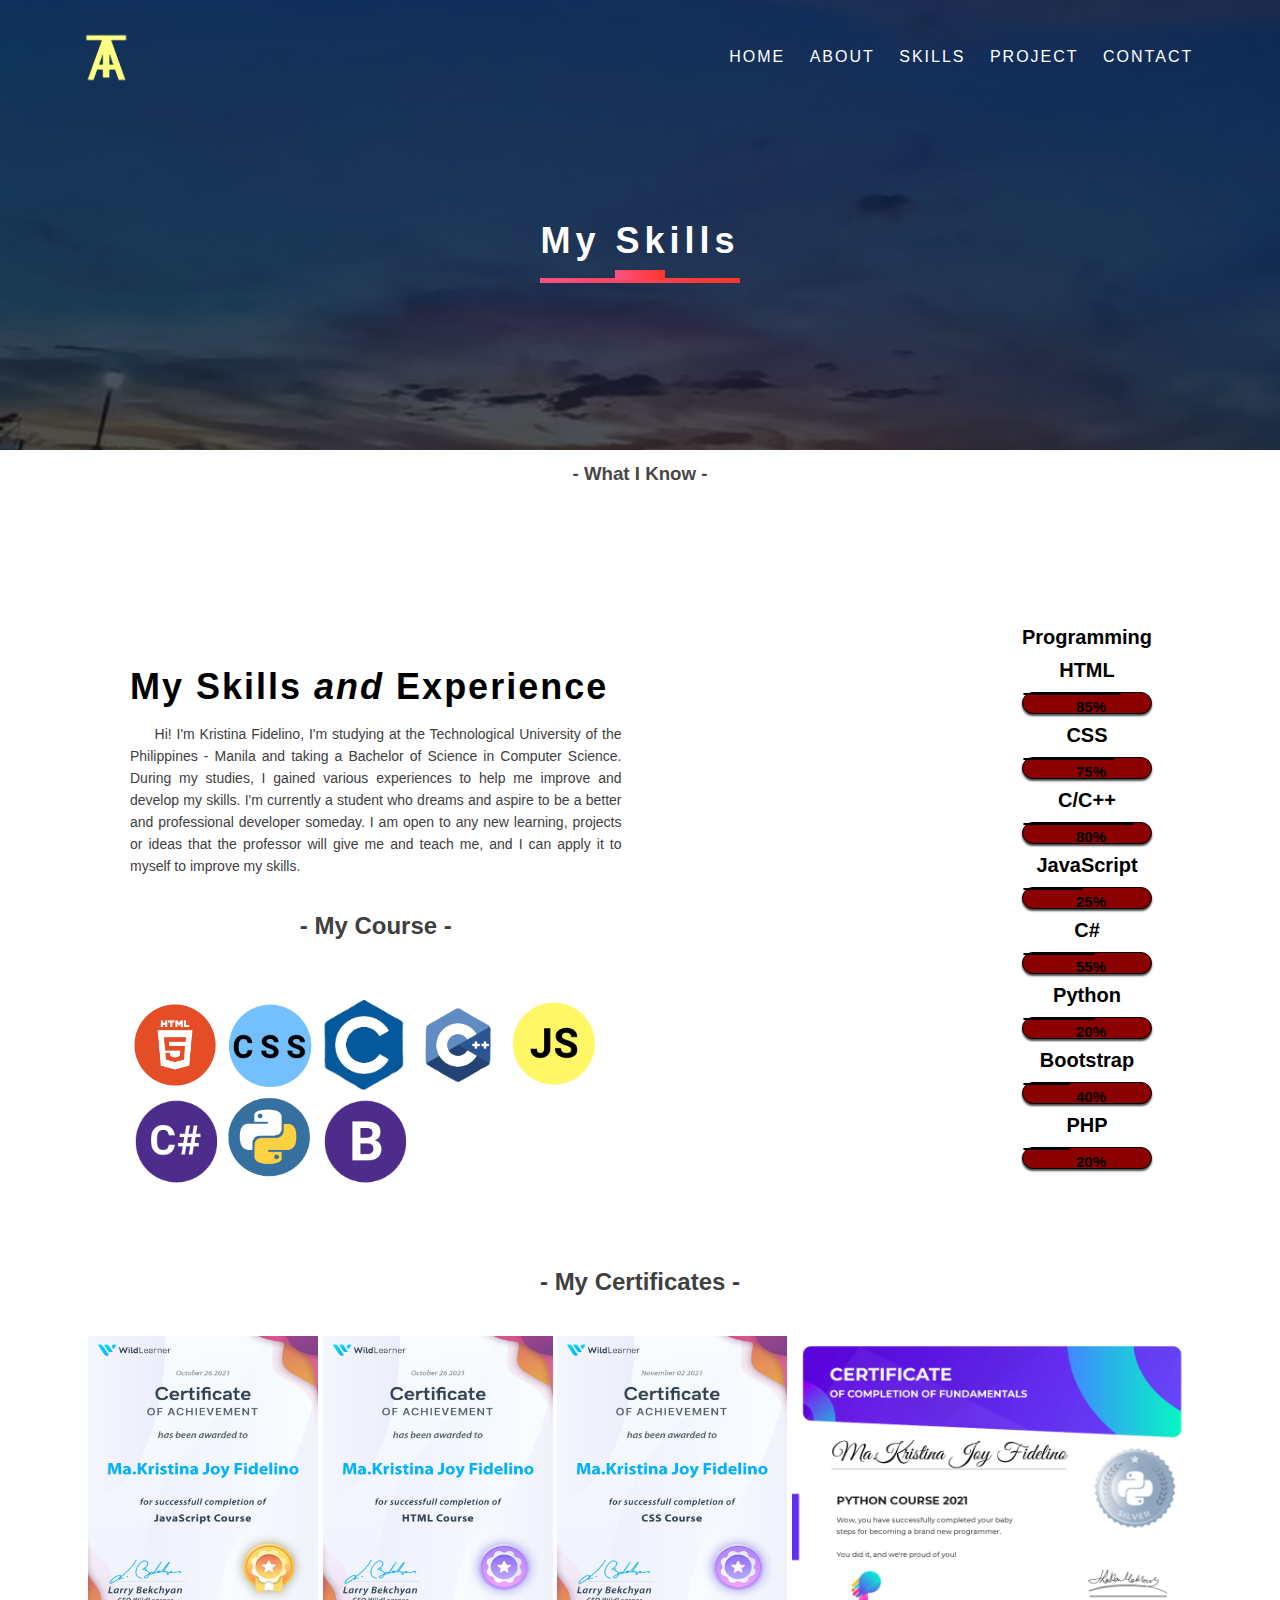
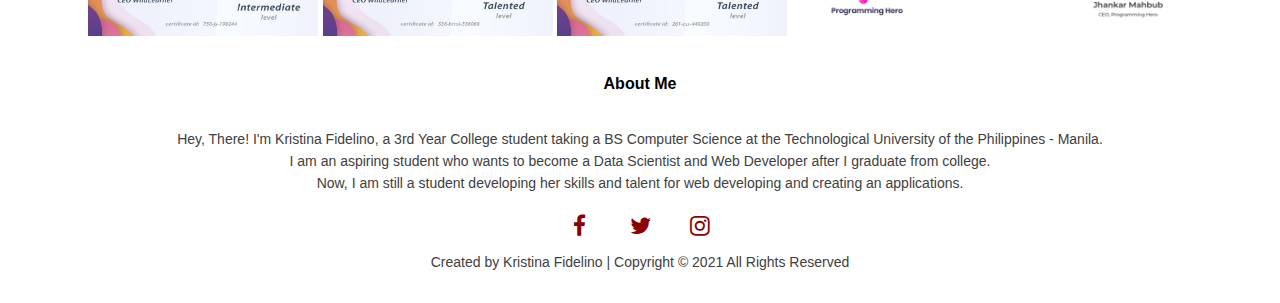
<file: skills.html>
<!DOCTYPE html>
<html lang="en">
<head>
    <meta charset="UTF-8">
    <meta http-equiv="X-UA-Compatible" content="IE=edge">
    <meta name="viewport" content="width=device-width, initial-scale=1.0">
    <link rel="stylesheet" href="style.css">
    <link rel="stylesheet" href="https://stackpath.bootstrapcdn.com/font-awesome/4.7.0/css/font-awesome.min.css">

    <!-- CSS only -->
    <link href="https://cdn.jsdelivr.net/npm/bootstrap@5.1.3/dist/css/bootstrap.min.css" rel="stylesheet" integrity="sha384-1BmE4kWBq78iYhFldvKuhfTAU6auU8tT94WrHftjDbrCEXSU1oBoqyl2QvZ6jIW3" crossorigin="anonymous">  
    <link rel="stylesheet" href="https://stackpath.bootstrapcdn.com/font-awesome/4.7.0/css/font-awesome.min.css">

    <title>Skills</title>
</head>
<body>
    <section class="sub-header">
        <nav>
            <a href="index.html"> <img src="images/Logo.png"></a>
            <div class="nav-links"  id="navBar">
                <i class="fa fa-times" onclick="hideMenu()"></i>
                <ul>
                    <li> <a href="index.html">HOME</a></li>
                    <li> <a href="about.html">ABOUT</a></li>
                    <li> <a href="#skills">SKILLS</a></li>
                    <li> <a href="project.html">PROJECT</a></li>
                    <li> <a href="contact.html">CONTACT</a></li>
                </ul>
            </div>
            <i class="fa fa-bars" onclick="showMenu()"></i>
        </nav>
    <h1 class="title">My Skills</h1>
    </section>

    <!--skilss content-->
    <h3 style="text-align: center; margin-top: 1%; color: #484848;">- What I Know -</h3>
    <section class="skills">
        <div class="row">
            <div class="skills-col">
                <h1>My Skills <i>and</i> Experience</h1>
            <p>Hi! I'm Kristina Fidelino, I'm studying at the Technological University of the Philippines - Manila and taking a Bachelor of Science in Computer Science. During my studies, I gained various experiences to help me improve and develop my skills. I'm currently a student who dreams and aspire to be a better and professional developer someday. I am open to any new learning, projects or ideas that the professor will give me and teach me, and I can apply it to myself to improve my skills.
            </p>

            <!--courses content-->
            <h2 style="color: #404040;"  id="course">- My Course -</h2>
            <div class="courseContainer">
                <img src ="images/c1.png" class="c1">
                <img src ="images/c2.png" class="c2">
                <img src ="images/c3.png" class="c3">
                <img src ="images/c4.png" class="c4">
                <img src ="images/c5.png" class="c5">
                <img src ="images/c6.png" class="c6">
                <img src ="images/c7.png" class="c7">
                <img src ="images/c8.png" class="c8">
            </div>
            </div>

            <!--progress bar section content-->
            <div class="col-md-6">
                <div class="progress-title">
                    <h3 class="progress-title text-center">Programming</h3>
                    <h3>HTML</h3>
                    <div class="progress"> 
                        <div class="progress-bar" style="width: 75%; background: linear-gradient(to right, #FB5283, #FF3527);">
                            <div class="progress-value">85%</div>

                        </div>
                    </div>

                    <h3>CSS</h3>
                    <div class="progress"> 
                        <div class="progress-bar" style="width: 70%; background: linear-gradient(to right, #FB5283, #FF3527);">
                            <div class="progress-value">75%</div>

                        </div>
                    </div>

                    <h3>C/C++</h3>
                    <div class="progress"> 
                        <div class="progress-bar" style="width: 85%; background: linear-gradient(to right, #FB5283, #FF3527);">
                            <div class="progress-value">80%</div>

                        </div>
                    </div>

                    <h3>JavaScript</h3>
                    <div class="progress"> 
                        <div class="progress-bar" style="width: 45%; background: linear-gradient(to right, #FB5283, #FF3527);">
                            <div class="progress-value">25%</div>

                        </div>
                    </div>

                    <h3>C#</h3>
                    <div class="progress"> 
                        <div class="progress-bar" style="width: 55%; background: linear-gradient(to right, #FB5283, #FF3527);">
                            <div class="progress-value">55%</div>

                        </div>
                    </div>

                    <h3>Python</h3>
                    <div class="progress"> 
                        <div class="progress-bar" style="width: 55%; background: linear-gradient(to right, #FB5283, #FF3527);">
                            <div class="progress-value">20%</div>

                        </div>
                    </div>

                    <h3>Bootstrap</h3>
                    <div class="progress"> 
                        <div class="progress-bar" style="width: 35%; background: linear-gradient(to right, #FB5283, #FF3527);">
                            <div class="progress-value">40%</div>

                        </div>
                    </div>

                    <h3>PHP</h3>
                    <div class="progress"> 
                        <div class="progress-bar" style="width: 35%; background: linear-gradient(to right, #FB5283, #FF3527);">
                            <div class="progress-value">20%</div>

                        </div>
                    </div>

                </div>
            </div>



        </div>
    </section>

    <!--certificates content-->
    <h2 style="color: #404040;"  class="cert">- My Certificates -</h2>
    <div class="certContainer">
        <img src ="images/ce1.jpg" class="ce1">
        <img src ="images/ce2.jpg" class="ce2">
        <img src ="images/ce3.jpg" class="ce3">
        <img src ="images/ce4.jpg" class="ce4"> 
     </div>

 

<!-- footer in about-->
<section class="footer">
    <h4>About Me</h4>
    <p>Hey, There! I'm Kristina Fidelino, a 3rd Year College student taking a BS Computer Science at the Technological University of the Philippines - Manila. <br> I am an aspiring student who wants to become a Data Scientist and Web Developer after I graduate from college. <br> Now, I am still a student developing her skills and talent for web developing and creating an applications.</p>

    <div class="icons">
        <a href="https://www.facebook.com/profile.php?id=100008370693683"><i class="fa fa-facebook"> </i></a>
    <a href="https://twitter.com/mkjTina"><i class="fa fa-twitter"> </i></a>
    <a href="https://www.instagram.com/kristinafidelino/"><i class="fa fa-instagram"></i></a>
    </div>
    <p>Created by Kristina Fidelino | Copyright &copy; 2021 All Rights Reserved</p>
</section>

<!-- JavaScript Bundle with Popper -->
<script src="https://cdn.jsdelivr.net/npm/bootstrap@5.1.3/dist/js/bootstrap.bundle.min.js" integrity="sha384-ka7Sk0Gln4gmtz2MlQnikT1wXgYsOg+OMhuP+IlRH9sENBO0LRn5q+8nbTov4+1p" crossorigin="anonymous"></script>

</body>
</html>
</file>
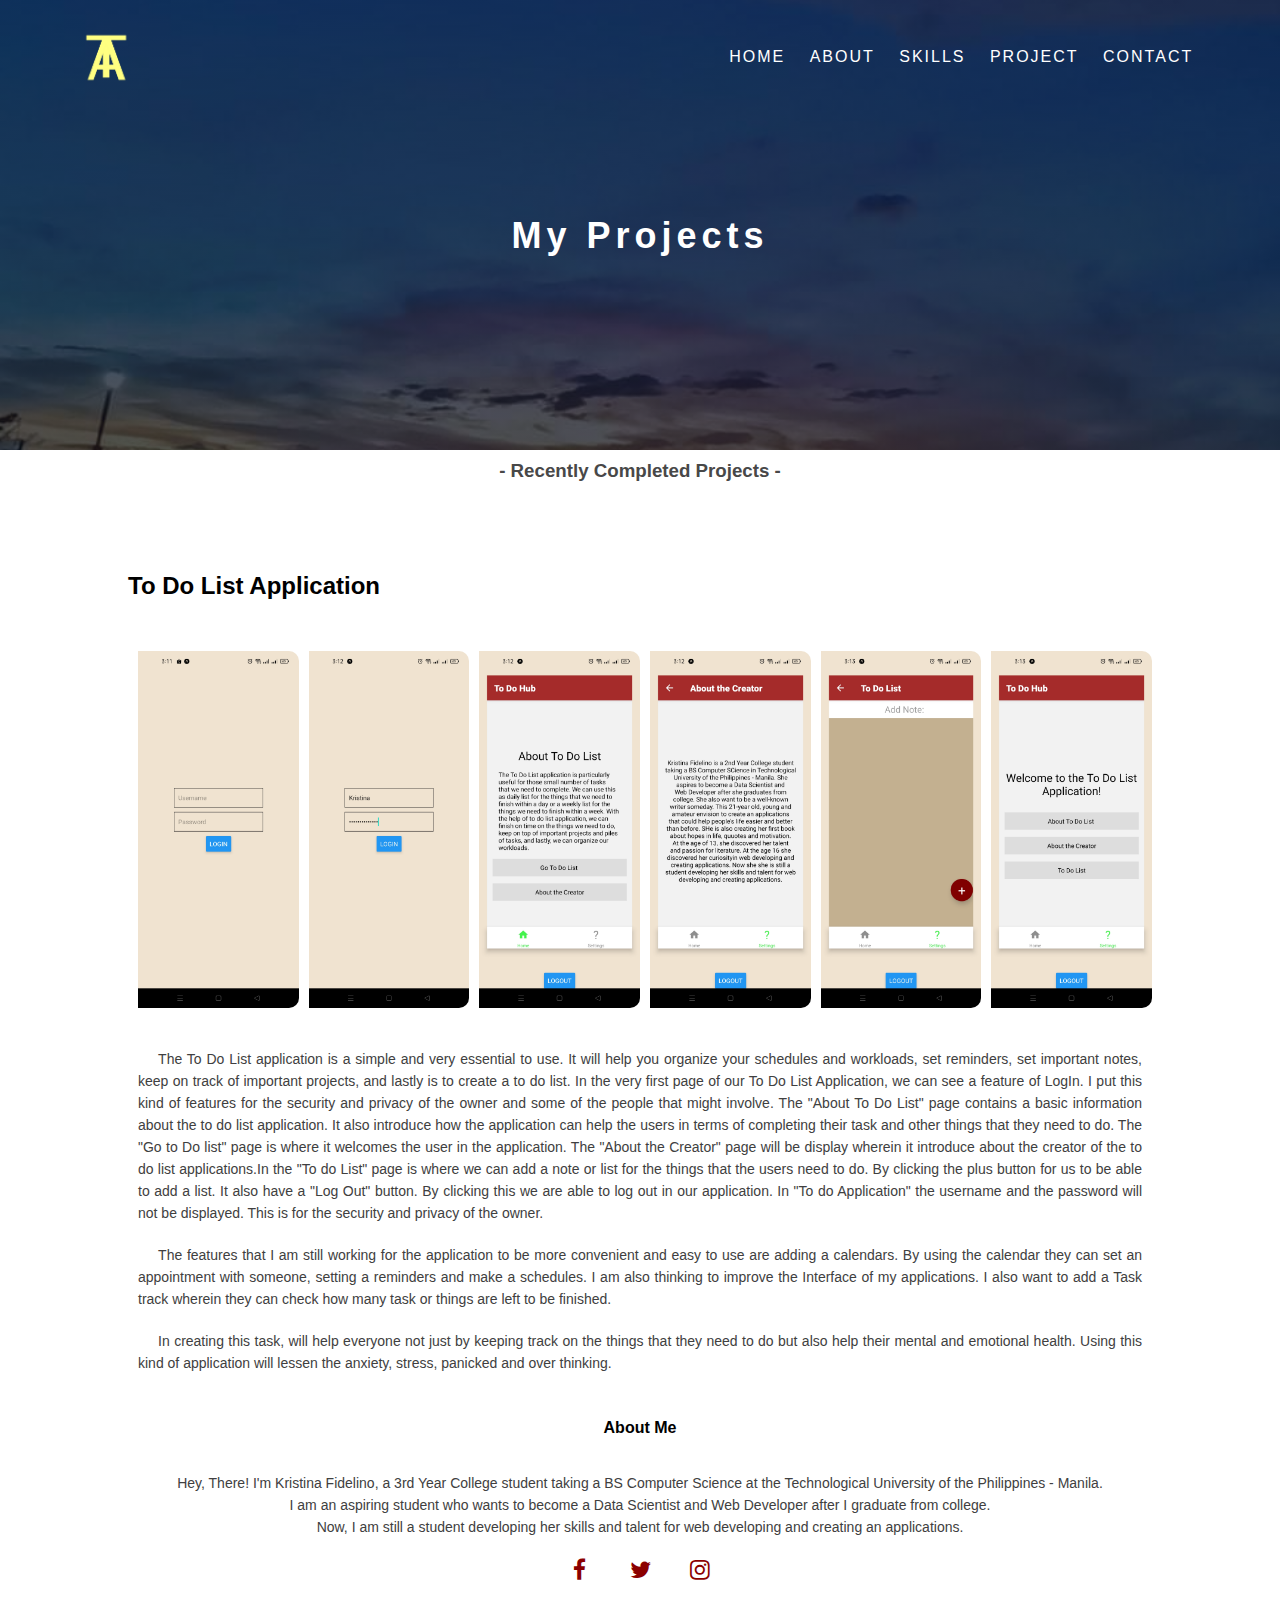
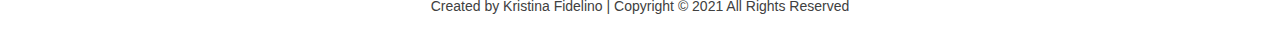
<file: tD.html>
<!DOCTYPE html>
<html lang="en">
<head>
    <meta charset="UTF-8">
    <meta http-equiv="X-UA-Compatible" content="IE=edge">
    <meta name="viewport" content="width=device-width, initial-scale=1.0">
    <link rel="stylesheet" href="style.css">
    <link rel="stylesheet" href="https://stackpath.bootstrapcdn.com/font-awesome/4.7.0/css/font-awesome.min.css">
    <title>Skills</title>
</head>
<body>

    <section class="sub-header">
        <nav>
            <a href="index.html"> <img src="images/Logo.png"></a>
            <div class="nav-links"  id="navBar">
                <i class="fa fa-times" onclick="hideMenu()"></i>
                <ul>
                    <li> <a href="index.html">HOME</a></li>
                    <li> <a href="about.html">ABOUT</a></li>
                    <li> <a href="skills.html">SKILLS</a></li>
                    <li> <a href="project.html">PROJECT</a></li>
                    <li> <a href="contact.html">CONTACT</a></li>
                </ul>
            </div>
            <i class="fa fa-bars" onclick="showMenu()"></i>
        </nav>
    <h1>My Projects</h1>
    </section>

    <!--project content-->
    <h3 style="text-align: center;  color: #484848;">- Recently Completed Projects -</h3>

            <section class="app">
                <h2>To Do List Application</h2>
        
                <div class="row">
                    <div class="app-col">
                    <img src="images/p1.jpg">
                    </div>
        
                    <div class="app-col">
                        <img src="images/p2.jpg">
                    </div>
        
                    <div class="app-col">
                        <img src="images/p3.jpg">
                    </div>
        
                    <div class="app-col">
                        <img src="images/p4.jpg">
                    </div>
        
                    <div class="app-col">
                        <img src="images/p5.jpg">
                    </div>
        
                    <div class="app-col">
                        <img src="images/p6.jpg">
                    </div>

                </div>

                <p> The To Do List application is a simple and very essential to use. It will help you organize your schedules and workloads, set reminders, set important notes,  keep on track of important projects, and lastly is to create a to do list. In the very first page of our To Do List Application, we can see a feature of LogIn. I put this kind of features for the security and privacy of the owner and some of the people that might involve. The <b>"About To Do List"</b> page contains a basic information about the to do list application. It also introduce how the application can help the users in terms of completing their task and other things that they need to do. The <b>"Go to Do list"</b> page is where it welcomes the user in the application. The <b>"About the Creator"</b> page will be display wherein it introduce about the creator of the to do list applications.In the <b>"To do List"</b> page is where we can add a note or list for the things that the users need to do. By clicking the plus button for us to be able to add a list. It also have a <b>"Log Out"</b> button. By clicking this we are able to log out in our application. In <b>"To do Application"</b> the username and the password will not be displayed. This is for the security and privacy of the owner. 
                </p>  
                    
                    
                <p>    The features that I am still working for the application to be more convenient and easy to use are adding a calendars. By using the calendar they can set an appointment with someone, setting a reminders and make a schedules. I am also thinking to improve the Interface of my applications. I also want to add a Task track wherein they can check how many task or things are left to be finished. 
                </p>  
                    
                    
                    
                <p> In creating this task, will help everyone not just by keeping track on the things that they need to do but also help their mental and emotional health. Using this kind of application will lessen the anxiety, stress, panicked and over thinking.
                </p>


            </section>





            <!--Toggle Menu-->
<script>
    var navBar = document.getElementById("navBar");
    function showMenu(){
        navBar.style.right = "0";
    }
    function hideMenu(){
        navBar.style.right = "-200px";
    }
</script>

<!-- footer in about-->
<section class="footer">
    <h4>About Me</h4>
    <p>Hey, There! I'm Kristina Fidelino, a 3rd Year College student taking a BS Computer Science at the Technological University of the Philippines - Manila. <br> I am an aspiring student who wants to become a Data Scientist and Web Developer after I graduate from college. <br> Now, I am still a student developing her skills and talent for web developing and creating an applications.</p>

    <div class="icons">
        <a href="https://www.facebook.com/profile.php?id=100008370693683"><i class="fa fa-facebook"> </i></a>
    <a href="https://twitter.com/mkjTina"><i class="fa fa-twitter"> </i></a>
    <a href="https://www.instagram.com/kristinafidelino/"><i class="fa fa-instagram"></i></a>
    </div>
    <p>Created by Kristina Fidelino | Copyright &copy; 2021 All Rights Reserved</p>
</section>
</body>
</html>
</file>
<file: style.css>
*{
    margin: 0;
    padding: 0;
    font-family: Verdana, Geneva, Tahoma, sans-serif;
}
/*index*/
.header{
    min-height: 100vh;
    width: 100%;
    background-image: linear-gradient(rgba(68, 33, 33, 0.7),rgba(4,9,30,0.7)),url(images/cover.jpg);
    background-position: center;
    background-size: cover;
    position: relative;
    background-repeat: no-repeat;
}
nav{
    padding: 2% 6%;
    display: flex;
    justify-content: space-between;
    align-items: center;
}
nav img{
    width: 60px;
    cursor: pointer;   
}
.nav-links{
    flex: 1;
    text-align: right;
}
.nav-links ul li{
    list-style: none;
    display: inline-block;
    padding: 8px 10px; 
    position: relative;
}
.nav-links ul li a{
    color: #fff;
    letter-spacing: 2px;
    text-decoration: none;
    font-size: 16px;
}
.nav-links ul li::after{
    content: '';
    width: 0%;
    height: 2px;
    background: linear-gradient(to right, #FB5283, #FF3527);
    display: block;
    margin: auto;
    transition: 0.5s;
}
.nav-links ul li:hover::after{
    width: 100%;
}
.text-box{
    letter-spacing: 2px;
    width: 90%;
    color: #fff;
    position: absolute;
    top: 50%;
    left: 50%;
    transform: translate(-50%, -50%);
    text-align: center;
}
.text-box h1{
    font-size: 50px;
}
.text-box p{
    margin: 10px 0 40px;
    font-size: 20px;
    color: #fff;
}
.hire{
    position: relative;
    display: inline-block;
    text-decoration: none;
    border: 2px solid #fff;
    color: #fff;
    background: transparent;
    padding: 12px 34px;
    font-size: 16px;
    border-radius: 6px;
    cursor: pointer;
}
.hire:hover{
    border: 1px solid #f44336;
    background: linear-gradient(to right, #FB5283, #FF3527);
    transition: 0.5s;
}
nav .fa{
    display: none;
}

/*services index*/
.course{
    padding: 70px 0;
    width: 80%;
    margin: auto;
    text-align: center;
    padding-top: 80px;
}
h1{
    letter-spacing: 2px;
    font-size: 36px;
    font-weight: 600px;
}
p{
    color: 	#404040;
    font-size: 14px;
    font-weight: 300;
    line-height: 22px;
    padding: 10px;
}
.row{
    margin-top: 5%;
    display: flex;
    justify-content: space-between;
}
.course-col{
    flex-basis: 30%;
    background: #fff3f3;
    border-radius: 10px;
    margin-bottom: 5%;
    padding: 20px;
    box-sizing: border-box;
    transition: 0.5s;
}
h3{
    text-align: center;
    font-weight: 600;
    margin: 10px 0;
}
.course-col p{
    text-indent: 20px;
    text-align: justify;
}
.course-col:hover{
    box-shadow: 0  0 20px 0px rgba(0, 0, 0, 0.5);
}

/*gallery index*/
.gallery{
    width: 80%;
    margin: auto;
    text-align: center;
    padding-top: 30px;
}
.gallery-col{
    padding-left: 10px;
    margin-top: 0px;
    flex-basis: 30%;
    border-radius: 10px;
    margin-bottom: 30px;
    position: relative;
    overflow: hidden;
}
.gallery-col img{
    display: block;
    width: 100%;
}

/*projects in index*/
.pro{
    width: 80%;
    margin: auto;
    text-align: center;
    padding-top: 50px;
}
.pro-col{
    flex-basis: 30%;
    border-radius: 10px;
    margin-bottom: 5%;
    text-align: left;
}
.pro-col img{
    width: 80%;
    border-radius: 20px;
}
.pro-col .ezz{
    margin-top: 100px;
}
.pro-col p{
    padding: 0;
    margin-right: 62px;
    text-align: justify;
}
.pro-col h3{
    margin-top: 16px;
    margin-bottom: 10px;
    text-align: left;
}
.pro-col .ez{
    margin-top: 110px;
}

/*last words in index*/
.hiring{
    margin: 80px auto;
    width: 80%;
    background-image: linear-gradient(rgba(0,0,0,0.7),rgba(0,0,0,0.7)),
    url(images/ph9.jpeg);
    background-position: center;
    background-size: cover;
    border-radius: 10px;
    text-align: center;
    padding: 100px 0;
}

.hiring h3{
    color: whitesmoke;
    text-align: center;
    margin-bottom: 40px;
    padding: 0;
}

/*footer in index*/
.footer{
    width: 100%;
    text-align: center;
    padding: 20px 0;
}

.footer h4{
    margin-bottom: 25px;
    margin-top: 15px;
    font-weight: 600;
}
.icons .fa{
    color: #8B0000;
    font-size: 23px;
    width: 30px;
    height: 17px;
    margin: 0 13px;
    padding: 10px 0;
    border-radius: 30%;
    justify-content: center;
    align-items: center;
    cursor: pointer;
}

/*about*/
.sub-header{
    height: 50vh;
    width: 100%;
    background-image: linear-gradient(rgba(4,9,30,0.7),rgba(4,9,30,0.7)),
    url(images/ph7.jpeg);
    background-position: center;
    background-size: cover;
    text-align: center;
    color: #fff;
}
.sub-header h1{
    letter-spacing: 5px;
    margin-top: 100px;
}
.aboutMe{
    width: 80%;
    margin: auto;
    padding-top: 80px;
    padding-bottom: 50px;
}
.aboutMe-col{
    flex-basis: 48%;
    padding: 30px 2px;
}
.aboutMe-col img{
    width: 85%;
}
.aboutMe-col h1{
    padding-top: 10px;
}
.aboutMe-col p{
    text-indent: 5%;
    text-align: justify;
    padding: 15px 0 25px;
}
.abt-btn{
    border: 1px solid #f44336;
    background: transparent;
    color: #f44336;
}
.abt-btn:hover{
    color: #fff;
}

/*skills*/
.skills{
    width: 80%;
    margin: auto;
    padding-top: 80px;
    padding-bottom: 50px;
}
.skills-col{
    flex-basis: 48%;
    padding: 30px 2px;
}
.skills-col h1{
    padding-top: 10px;
}
.skills-col p{
    text-indent: 5%;
    text-align: justify;
    padding: 15px 0 25px;
}

.txt{
    width: 100%;
    height: 100%;
}

.txt1{
margin: 5px 25px 10px 50px;
float: left;
width: 50%;
box-sizing: border-box;
font-family: arial ;

}

.txt1 h1{
padding-left: 45px;
padding-top: 10px;
font-size: 16px;
line-height: 1.6;
text-align: justify;
}

.txt1 p{
padding-left: 45px;
padding-top: 10px;
padding-bottom: 5px;
font-size: 16px;
line-height: 1.6;
text-align: justify;
text-indent: 15px;
}

.prog{
padding-left: 35%;
padding-bottom: 2%;
}

.mSkills{
padding: 8px 20px;
background: rgba(0, 0, 0, 0.15);
margin: 10px 0;
border: 1px solid #383838;
border-radius: 10px;
}

.sLabel{
font-size: 14px;
display: flex;
align-items: center;
justify-content: space-between;
}
.sBar{
position: relative;
width: 100%;
height: 3px;
background: linear-gradient(to right, #FB5283, #FF3527);
margin: 1px 0 5px;
}
.sProgress{
position: absolute;
top: 0;
left: 0;
height: 100%;
background: linear-gradient(to right, #680000 , #300000 );
}
.sProgress::before{
content: "";
position: absolute;
top: -5px;
right: 0;
border-radius: 50%;
width: 10px;
height: 10px;
background-color: #F0FFFF;
}

/*course in skilss*/
#course{
    

    width: 80%;
    margin: auto;
    text-align: center;
    padding-top: 50px;
}
.courseContainer {
    padding-top: 50px;
}
.courseContainer .c1{
    width: 90px;
    height: 90px;
}
.courseContainer .c2{
    width: 90px;
    height: 90px;
}
.courseContainer .c3{
    width: 90px;
    height: 90px;
}
.courseContainer .c4{
    width: 90px;
    height: 90px;
}
.courseContainer .c5{
    width: 90px;
    height: 90px;
}
.courseContainer .c6{
    width: 90px;
    height: 90px;
}
.courseContainer .c7{
    width: 90px;
    height: 90px;
}
.courseContainer .c8{
    width: 90px;
    height: 90px;
}

/*certificates in skilss*/
.cert{
text-align: center;
}
.certContainer{
    padding-top: 40px;
    text-align: center;  
}
.certContainer .ce1{
    width: 230px;
    height: 300px;  
}
.certContainer .ce2{
    width: 230px;
    height: 300px;
}
.certContainer .ce3{
    width: 230px;
    height: 300px;
}
.certContainer .ce4{
    width: 400px;
    height: 300px;
}

/*project in skilss
.message-box{
    border: 1px solid #ccc;
    margin: 50px 0;
    padding: 10px 20px;
}
.message-box h3{
    text-align: center;
}
.message-form  input, .message-form  textarea{
    width: 100%;
    padding: 10px;
    margin: 15px 0;
    box-sizing: border-box;
    border: none;
    outline: none;
    background: #f0f0f0;
}
.message-form button{
    margin: 10px 0;
}
*/

/*project */
.message-box{
    border: 1px solid #ccc;  
    padding: 10px 10px;
    width: 55%;
    margin: 30px auto; 
    text-align: center;
}
.message-box h3{
    font-size: 20px;
}
.form-floating button{
    margin-top: 10px;
}

.message-box .btn-primary{
    box-shadow: none;
    padding: 8px 25px;
    border: none;
    border-radius: 20px;
    background-image: linear-gradient(to right, #FB5283, #FF3527);
}










/*skills me */
.progress-title{
    width: 100%;
    height: auto;
}
.progress-title h3{
    font-size: 20px;
    margin: 0 0 10px;
}
.progress{
    height: 20px;
    background: #8B0000;
    border-radius: 20px;
    border: 1px solid #000;
    box-shadow: 0 2px 2px #4f4c4c;
    margin-bottom: 10px;
    overflow: visible;
    position: relative;
}

.progress .progress-bar{
    border-radius: 20px;
    border:  1px solid #000;
    animation: animate-positive 2s;
}

.progress .progress-value{
    width: 65px;
    height: 25px;
    line-height: 25px;
    color: #000;
    font-size: 15px;
    font-weight: 600;
    border-top: none;
    position: absolute;
    right: 10px;
}
.col-md-6 p{
    text-align: justify;
    text-indent: 5%;
}

@-webkit-keyframes animate-positive{
    0%{
        width: 0;
    }
}
@keyframes animate-positive{
    0%{
        width: 0;
    }
}


#course{
    padding: 10px 0;
}
.course-img{
    width: 200px;
    margin-top: 20px;
}
.courses{
    padding: 10px;
}
.courses h3{
    padding: 3px;
    margin-top: 25px;
    font-size: 20px;
    text-transform: uppercase;
}
#course p{
    text-indent: 2px;
    text-align: justify;
}
.title::before{
    content: '';
    background-image: linear-gradient(to right, #FB5283, #FF3527);
    height: 5px;
    width: 200px;
    margin-left: auto;
    margin-right: auto;
    display: block;
    transform: translateY(63px);
}
.title::after{
    content: '';
    background-image: linear-gradient(to right, #FB5283, #FF3527);
    height: 10px;
    width: 50px;
    margin-left: auto;
    margin-right: auto;
    margin-bottom: 40px;
    display: block;
    transform: translateY(8px);
}
#course .btn-primary{
    box-shadow: none;
    padding: 8px 25px;
    border: none;
    border-radius: 20px;
    background-image: linear-gradient(to right, #FB5283, #FF3527);
}






/*contact content*/
.location{
    width: 80%;
    margin: auto;
    padding: 80px 0;
}
.location iframe{
    width: 100%;
}

.contact-us{
    width: 80%;
    margin: auto;
}
.con-col{
    flex-basis: 48%;
    margin-bottom: 30px;
}
.con-col div{
    display: flex;
    align-items: center;
    margin-bottom: 40px;
}
.con-col div .fa{
    font-size: 26px;
    color:#FF3527;
    margin: 10px;
    margin-right: 30px;
}
.con-col div p{
    padding: 0;
}
.con-col div h5{
    font-size: 18px;
    margin-bottom: 5px;
    color: #555;
    font-weight: 400;
}
.con-col input, .con-col textarea{
    width: 100%;
    padding: 15px;
    margin-bottom: 17px;
    outline: none;
    border: 1px solid #ccc;
    box-sizing: border-box;
}

/*inside of project to do list*/
.app{
    width: 80%;
    margin: auto;
    text-align: center;
    padding-top: 30px;
}
.app h2{
    text-align: left;
    margin-top: 50px;
}
.app p{
    text-align: justify;
    text-indent: 2%;
}
.app-col{
    padding-left: 10px;
    margin-top: 0px;
    flex-basis: 30%;
    border-radius: 10px;
    margin-bottom: 30px;
    position: relative;
    overflow: hidden;
}
.app-col img{
    display: block;
    width: 100%;
}

/*inside of project ez wallet list*/
.eZ{
    width: 70%;
    margin: auto;
    padding-top: 50px;
    padding-bottom: 50px;
}
.eZ-col{
    flex-basis: 48%;
    padding: 10px 2px;
}
.eZ-col h3{
    font-size: 18px;
    padding-top: 30px;
}
.eZ img{
    padding-top: 10px;
    width: 70%;
}
.eZ ul{
    padding-top: 10px;
}

/*inside of project id card list*/
.card{
    text-align: center;
    width: 70%;
    margin: auto;
    padding-top: 50px;
    padding-bottom: 10px;
}
.card-col{
    margin-left: 25%;
    flex-basis: 48%;
    padding: 10px 2px;
}
.card img{
    padding-top: 10px;
    width: 40%;
}
.card-col h4{
    padding-top: 20px;
}
.card p{
    text-align: justify;
    text-indent: 2%;
}
.card1{
    text-align: center;
    width: 70%;
    margin: auto;
    padding-top: 10px;
    padding-bottom: 0px;
}
.card1 img{
    padding-top: 10px;
    width: 40%;
}
.card1 p{
    text-align: justify;
    text-indent: 2%;
}
.card2{
    text-align: center;
    width: 70%;
    margin: auto;
    padding-top: 10px;
    padding-bottom: 50px;
}
.card2 img{
    width: 100%;
}
.card2 p{
    text-align: justify;
    text-indent: 2%;
}





@media screen and (max-width:768px ){
    /*index*/
    .text-box h1{
        font-size: 24px;
    }
    .text-box p{
        font-size: 13px;
    }
    .nav-links ul li{
        display: block;
    }
    .nav-links ul li a{
        color: 	#303030;
    }
    .nav-links {
        position: fixed; 
        background: #FFC0CB;
        height: 100vh;
        width: 200px;
        top: 0;
        right: -200px;
        text-align: left;
        z-index: 2;
        transition: 2s;
     }
     nav .fa{
         color: rgb(244, 255, 88);
         display: block;
         margin: 10px;
         font-size: 20px;
         cursor: pointer;
     }
     .nav-links ul{
         padding: 20px;
     }
     /*services index*/
     
     .row{
         flex-direction: column;
     }
     /*pro index*/
     .pro-col .ezz{
        margin-top: 10px;
    }
     .pro-col .ez{
        margin-top: 20px;
    }
    /*hiring index*/
    .hiring h3{
        font-size: 12px;
    }
    /*inside of project to do list*/
}
</file>
